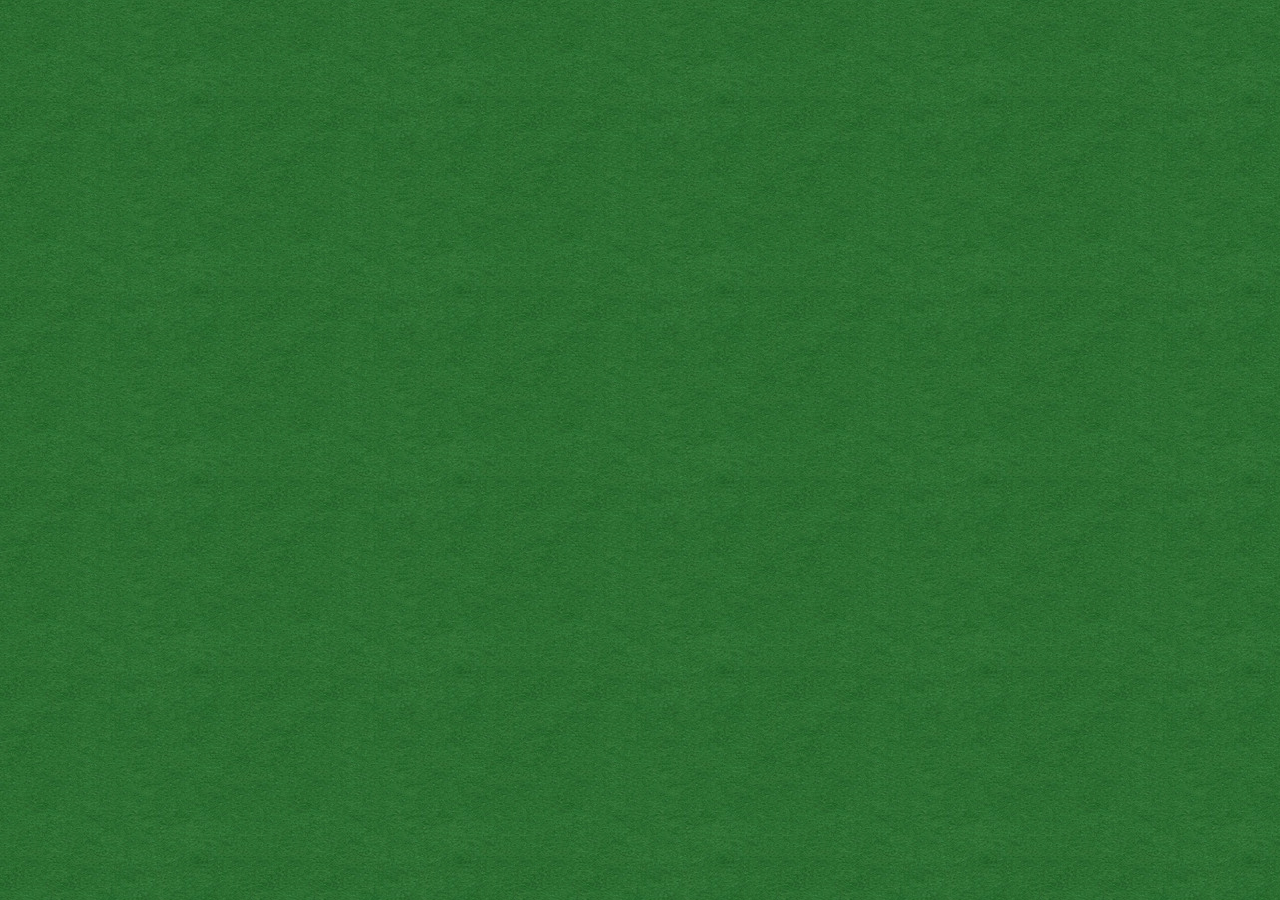
<file: cards/index.html>
<!doctype html>
<html lang="en">
  <head>
    <meta charset="UTF-8" />
    <link rel="icon" type="image/svg+xml" href="/vite.svg" />
    <meta name="viewport" content="width=device-width, initial-scale=1.0" />
    <link rel="preconnect" href="https://fonts.googleapis.com">
    <link rel="preconnect" href="https://fonts.gstatic.com" crossorigin>
    <link href="https://fonts.googleapis.com/css2?family=Marck+Script&display=swap" rel="stylesheet">
    <title>Standup Cards</title>
    <script type="module" crossorigin src="./assets/index-oD1ixNy2.js"></script>
    <link rel="stylesheet" crossorigin href="./assets/index-DwEmzpzN.css">
  </head>
  <body>
    <div id="root"></div>
    <!-- CardMeister: 52 SVG playing cards as &lt;playing-card&gt; (Unlicense) https://github.com/cardmeister/cardmeister.github.io -->
    <script src="./elements.cardmeister.full.js"></script>
  </body>
</html>
</file>
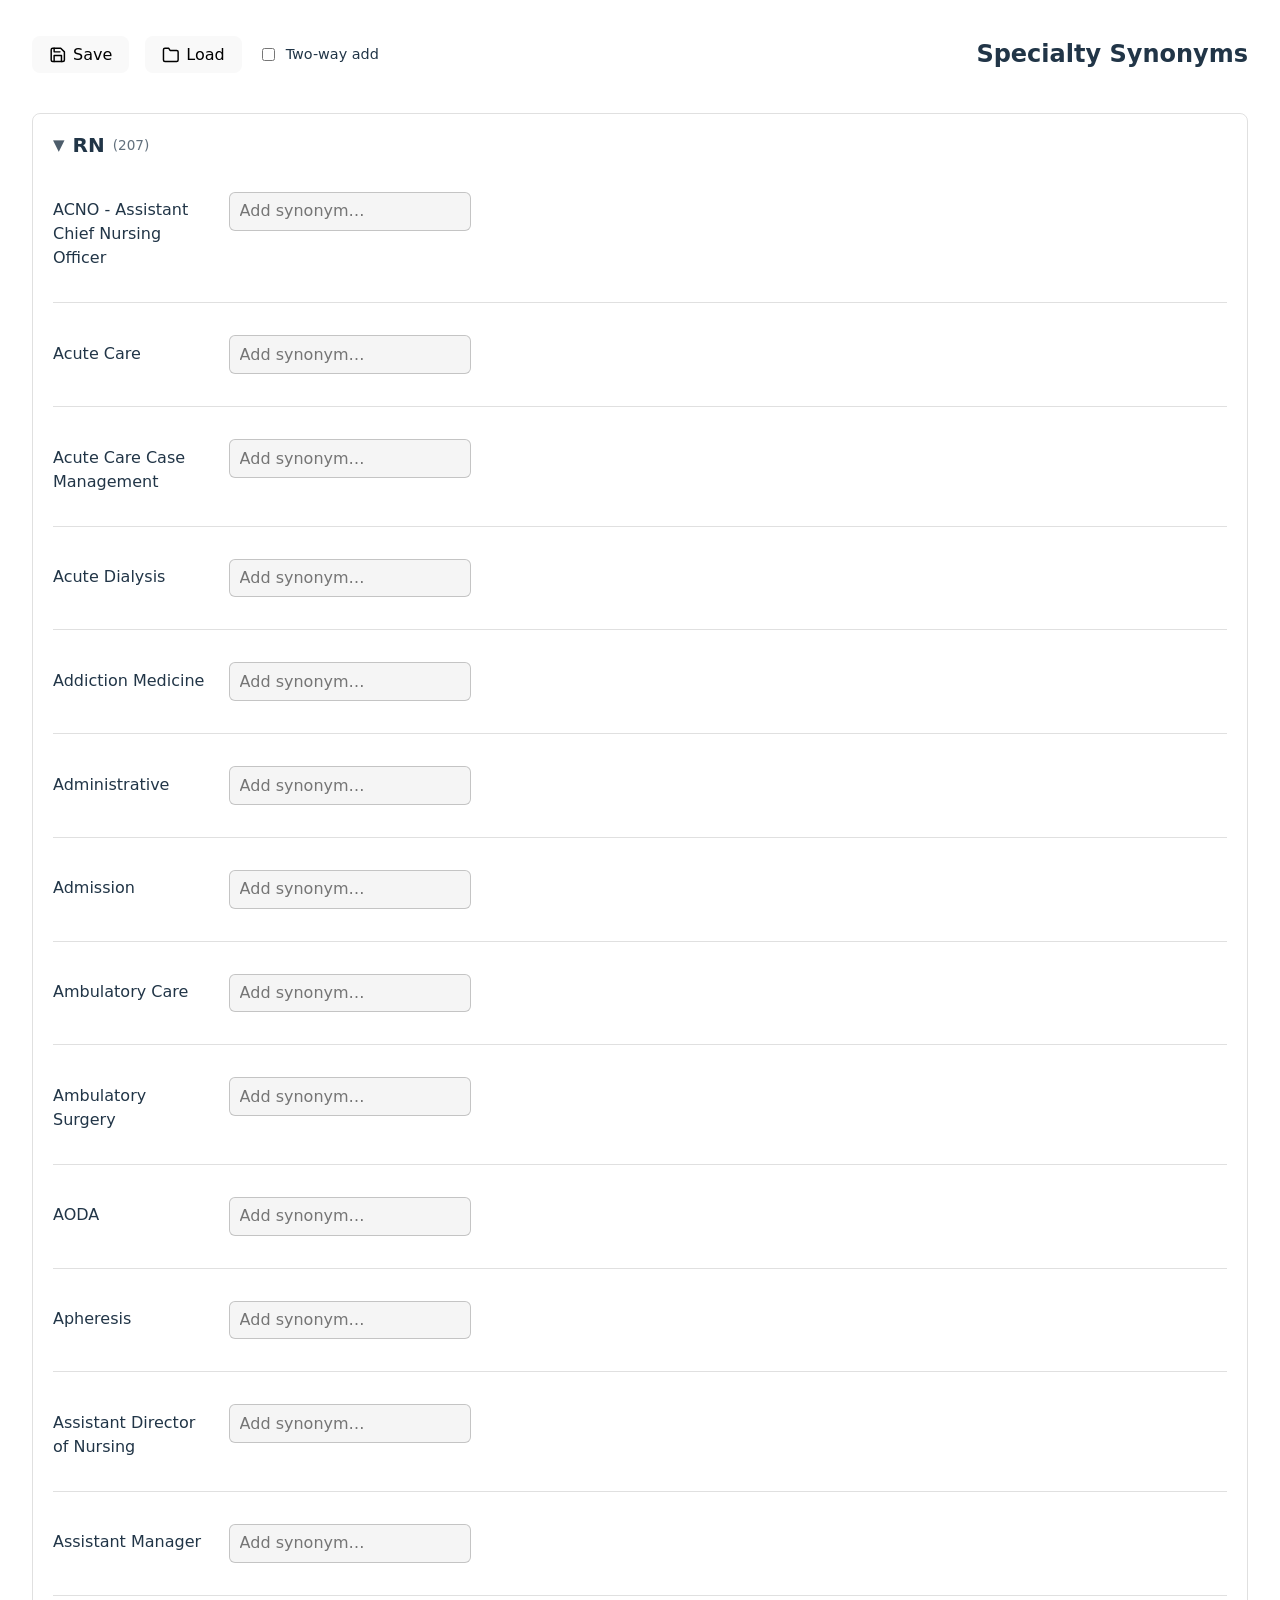
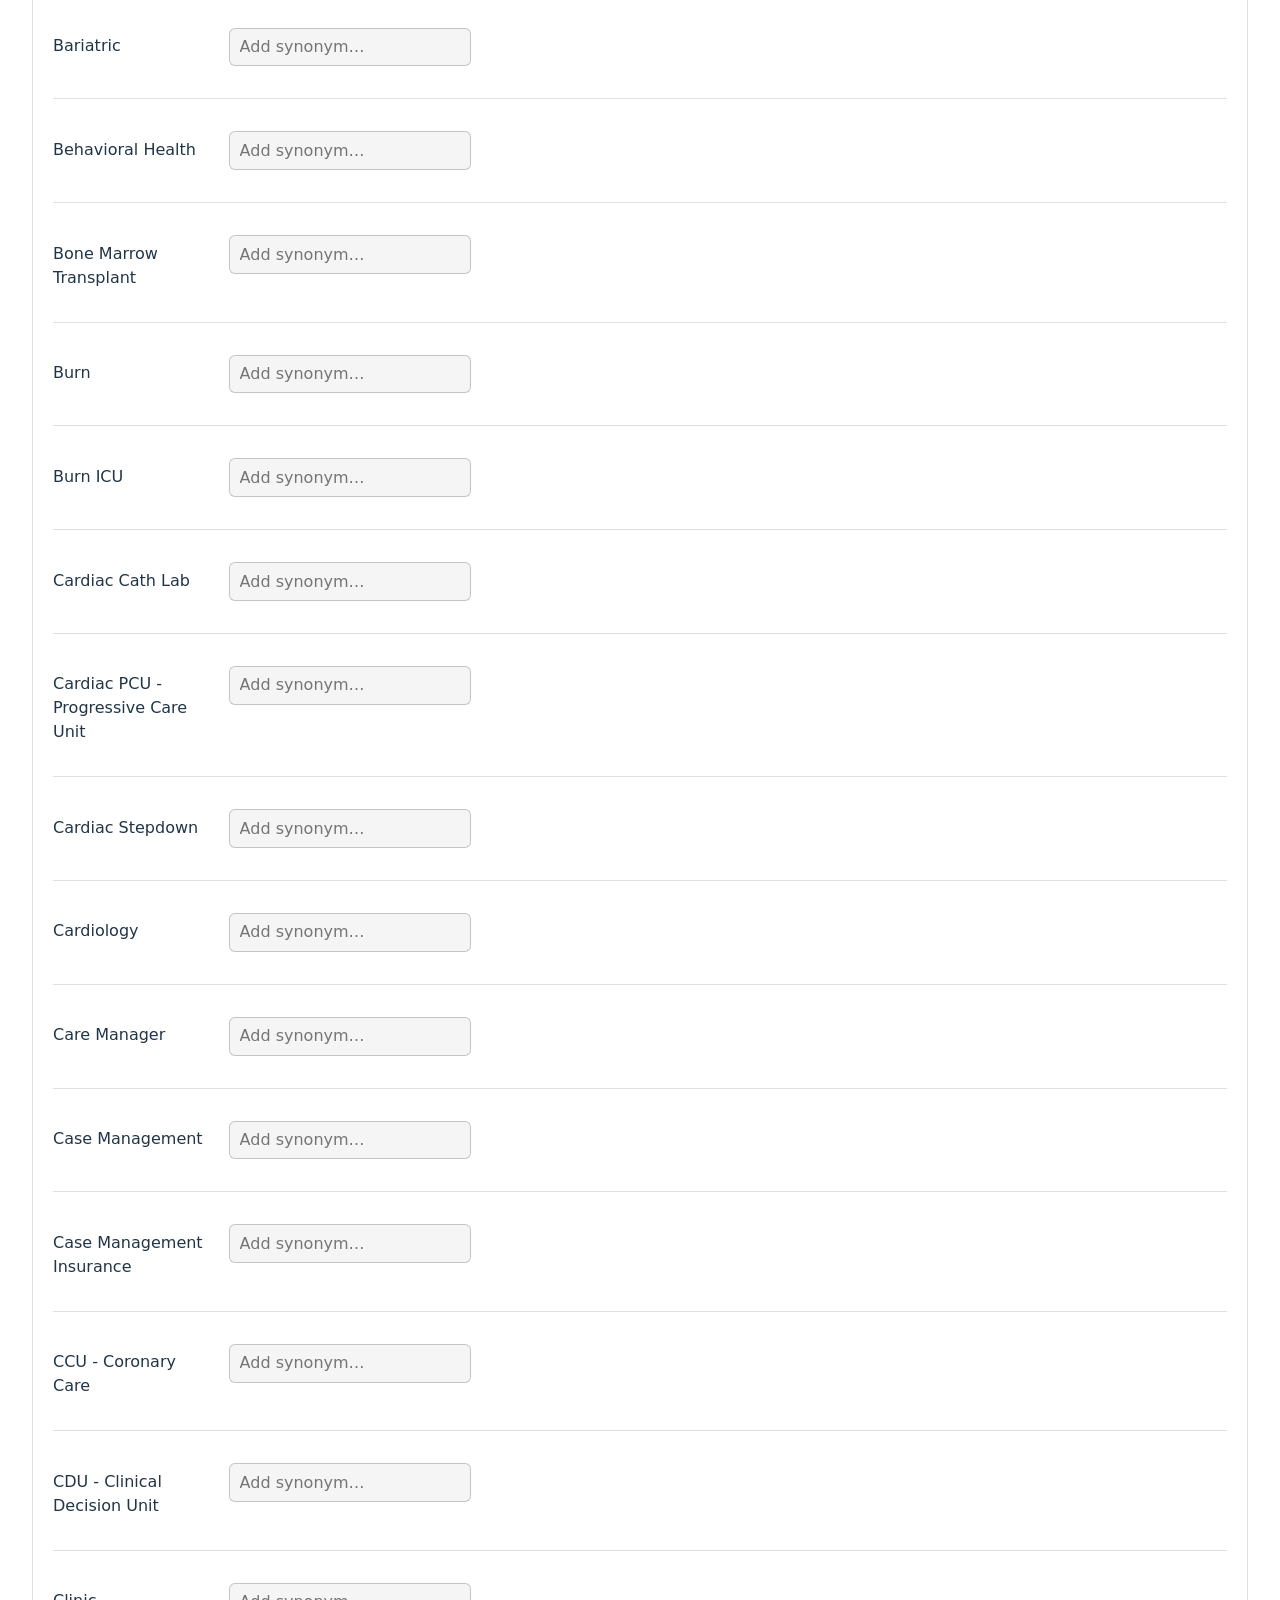
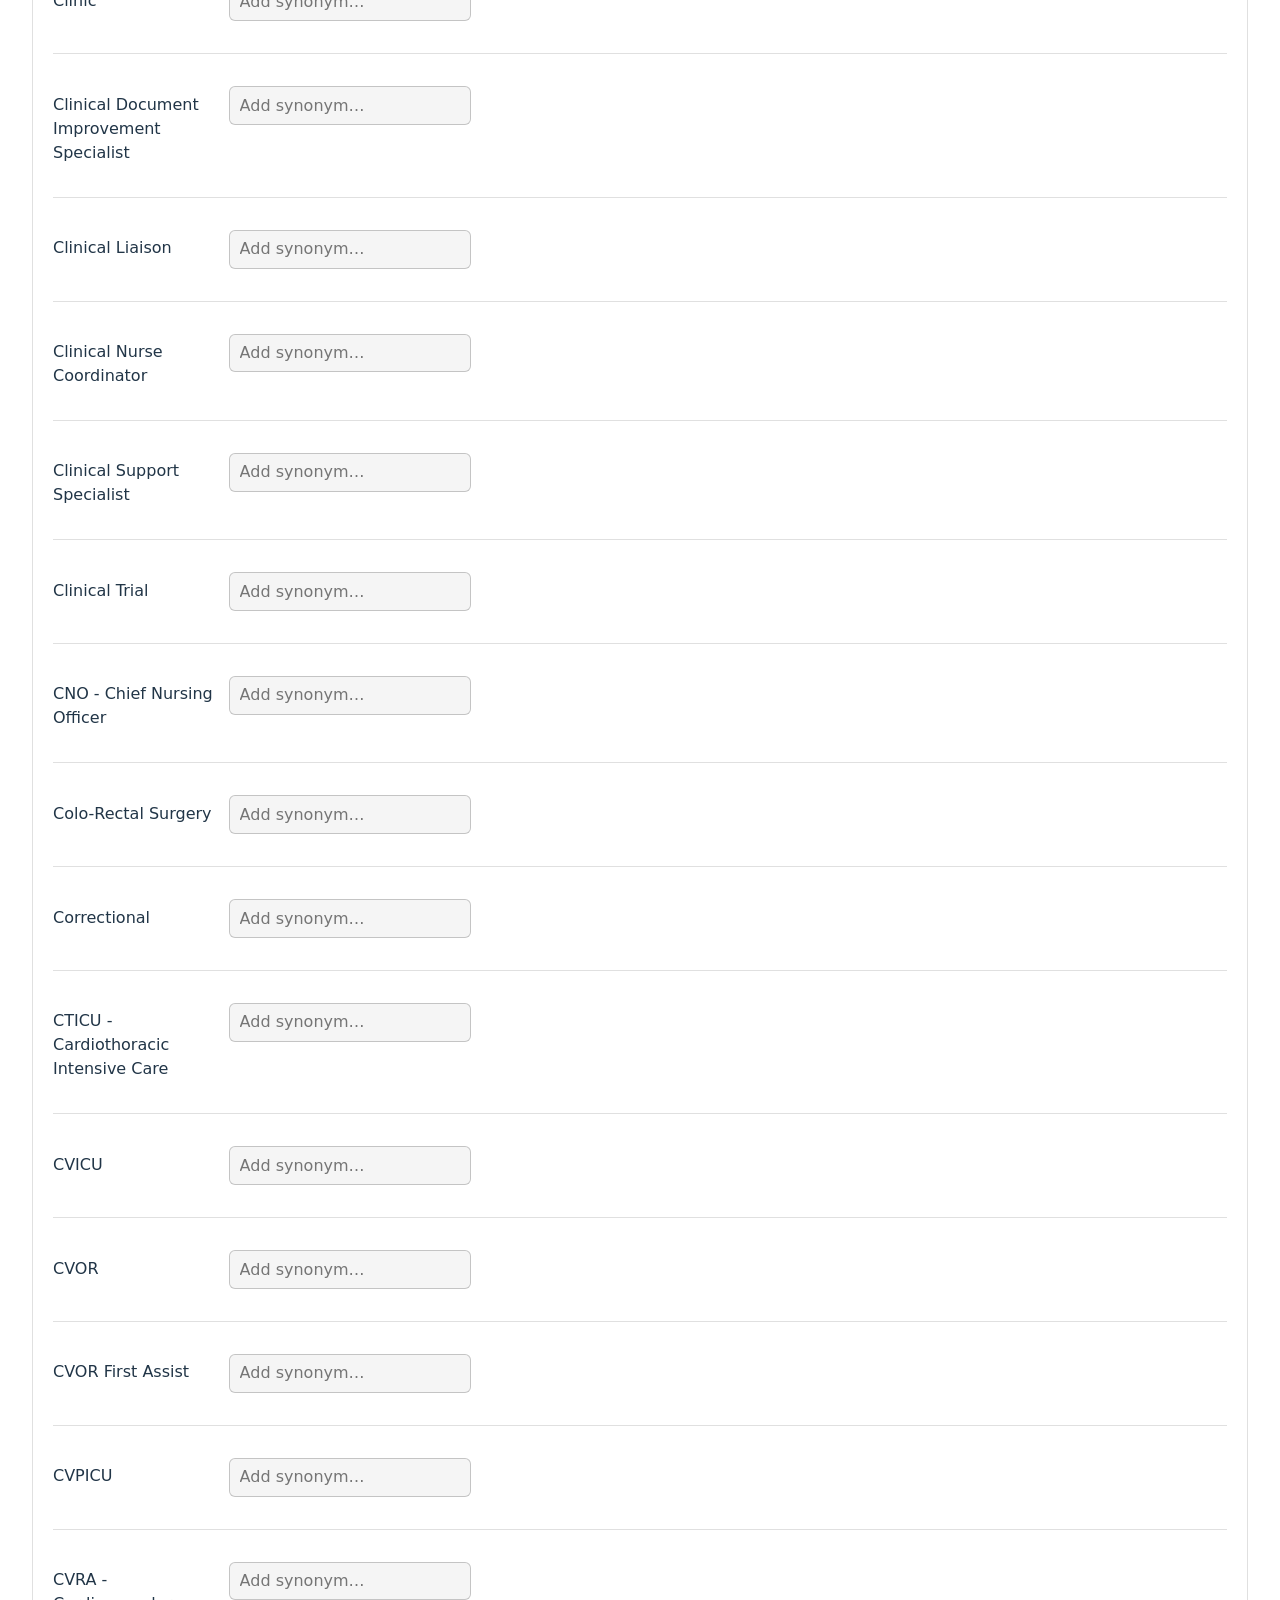
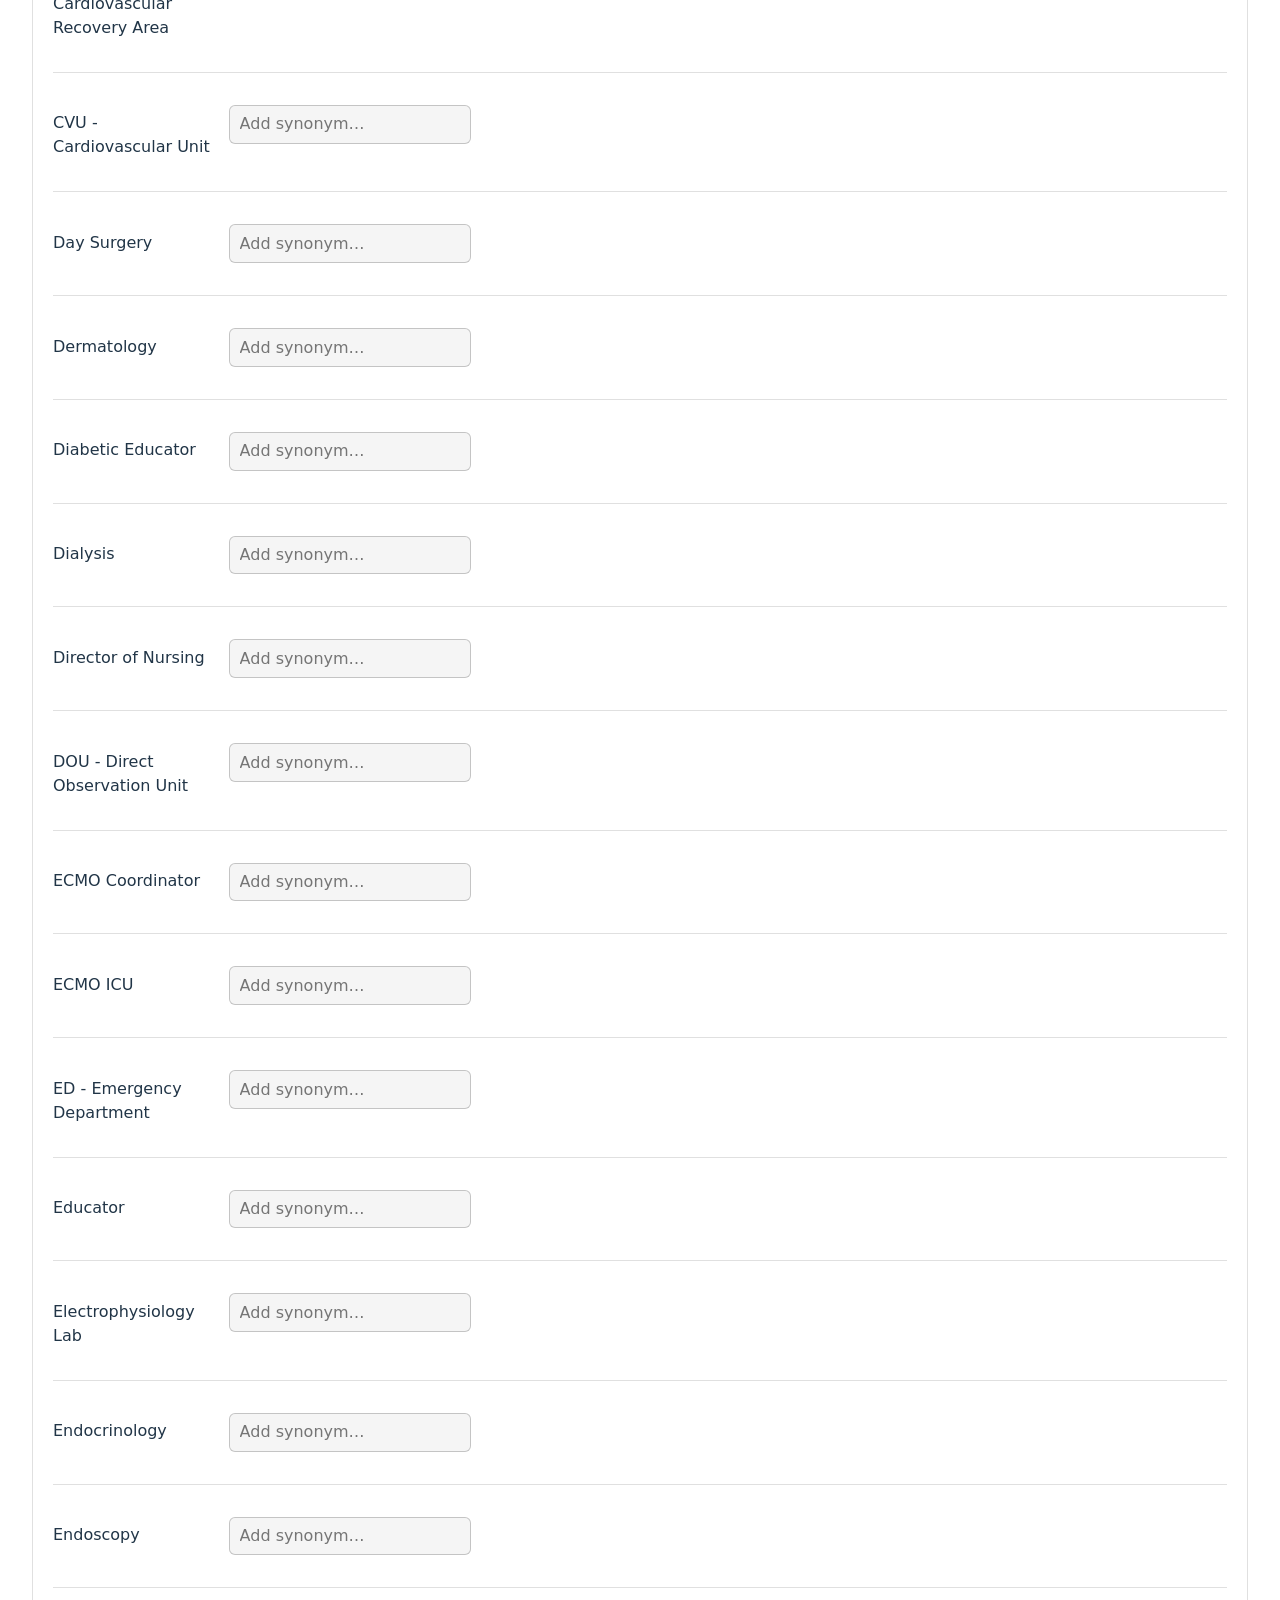
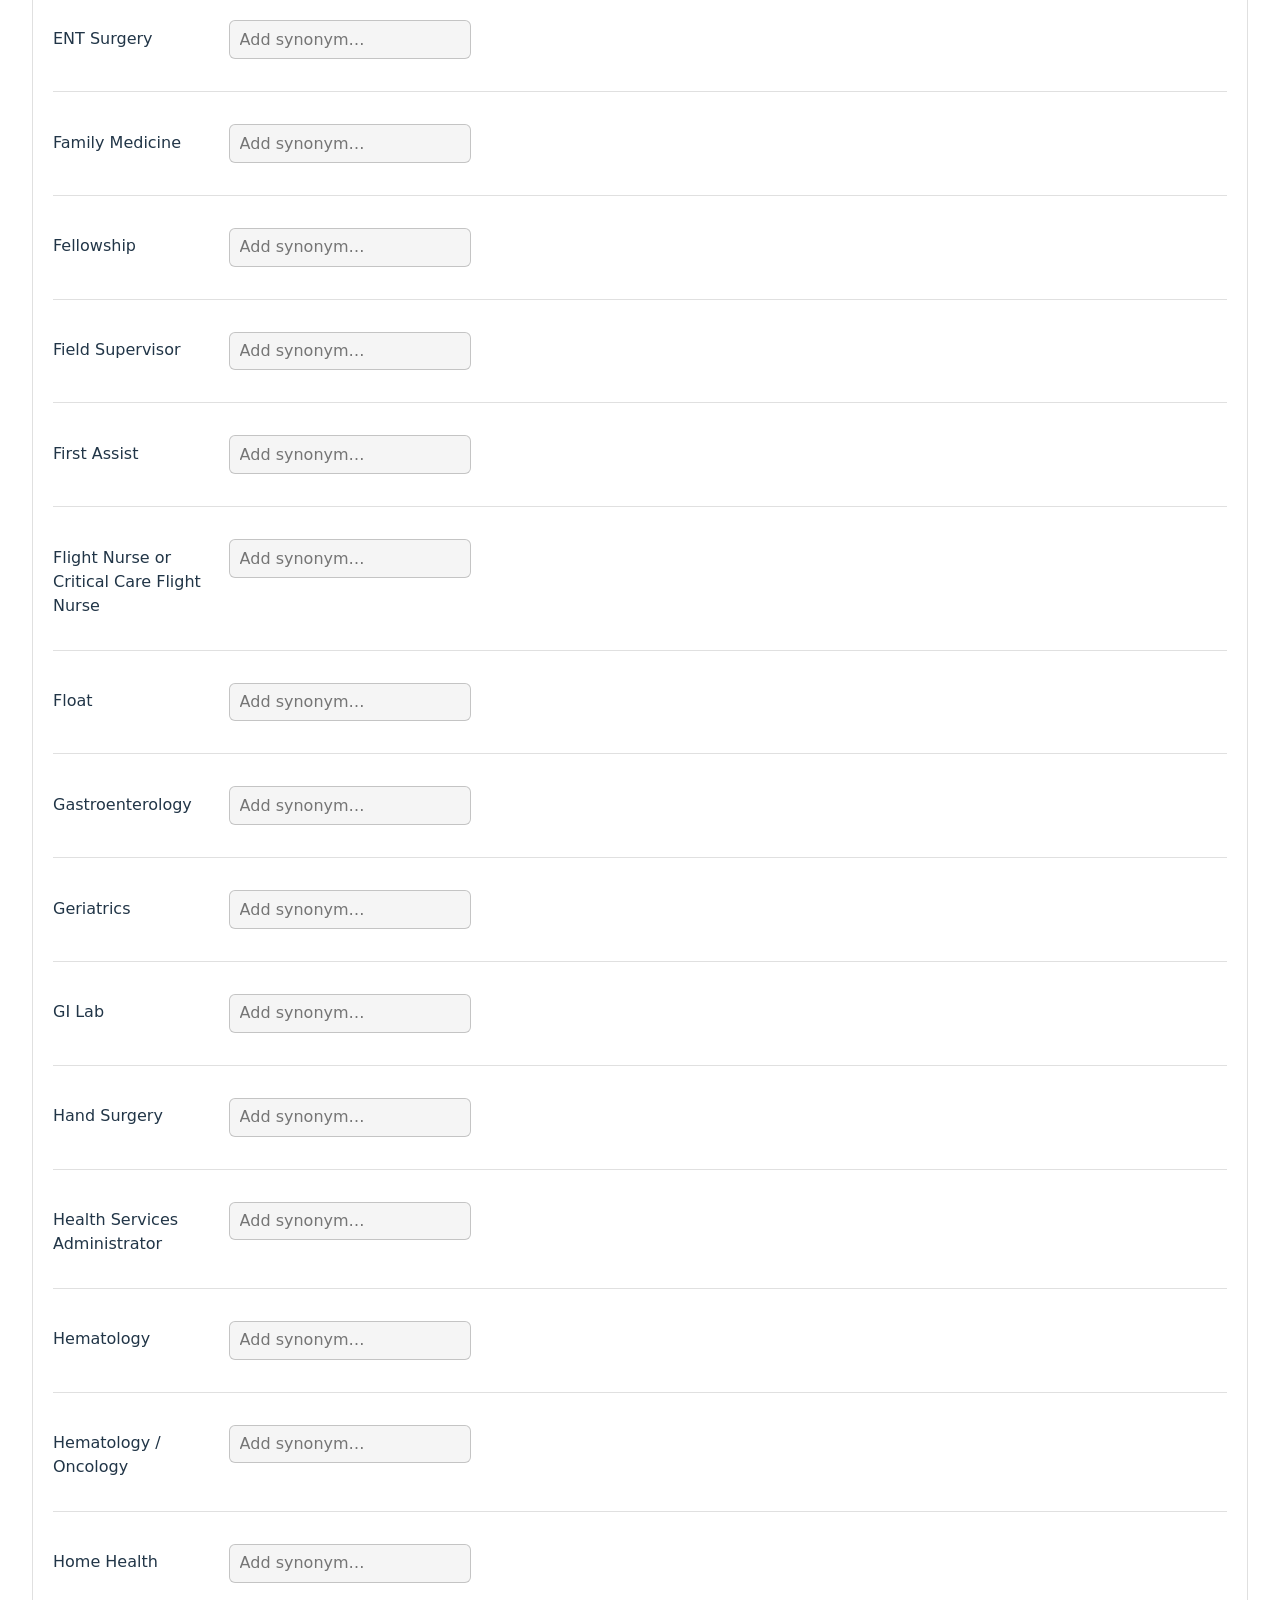
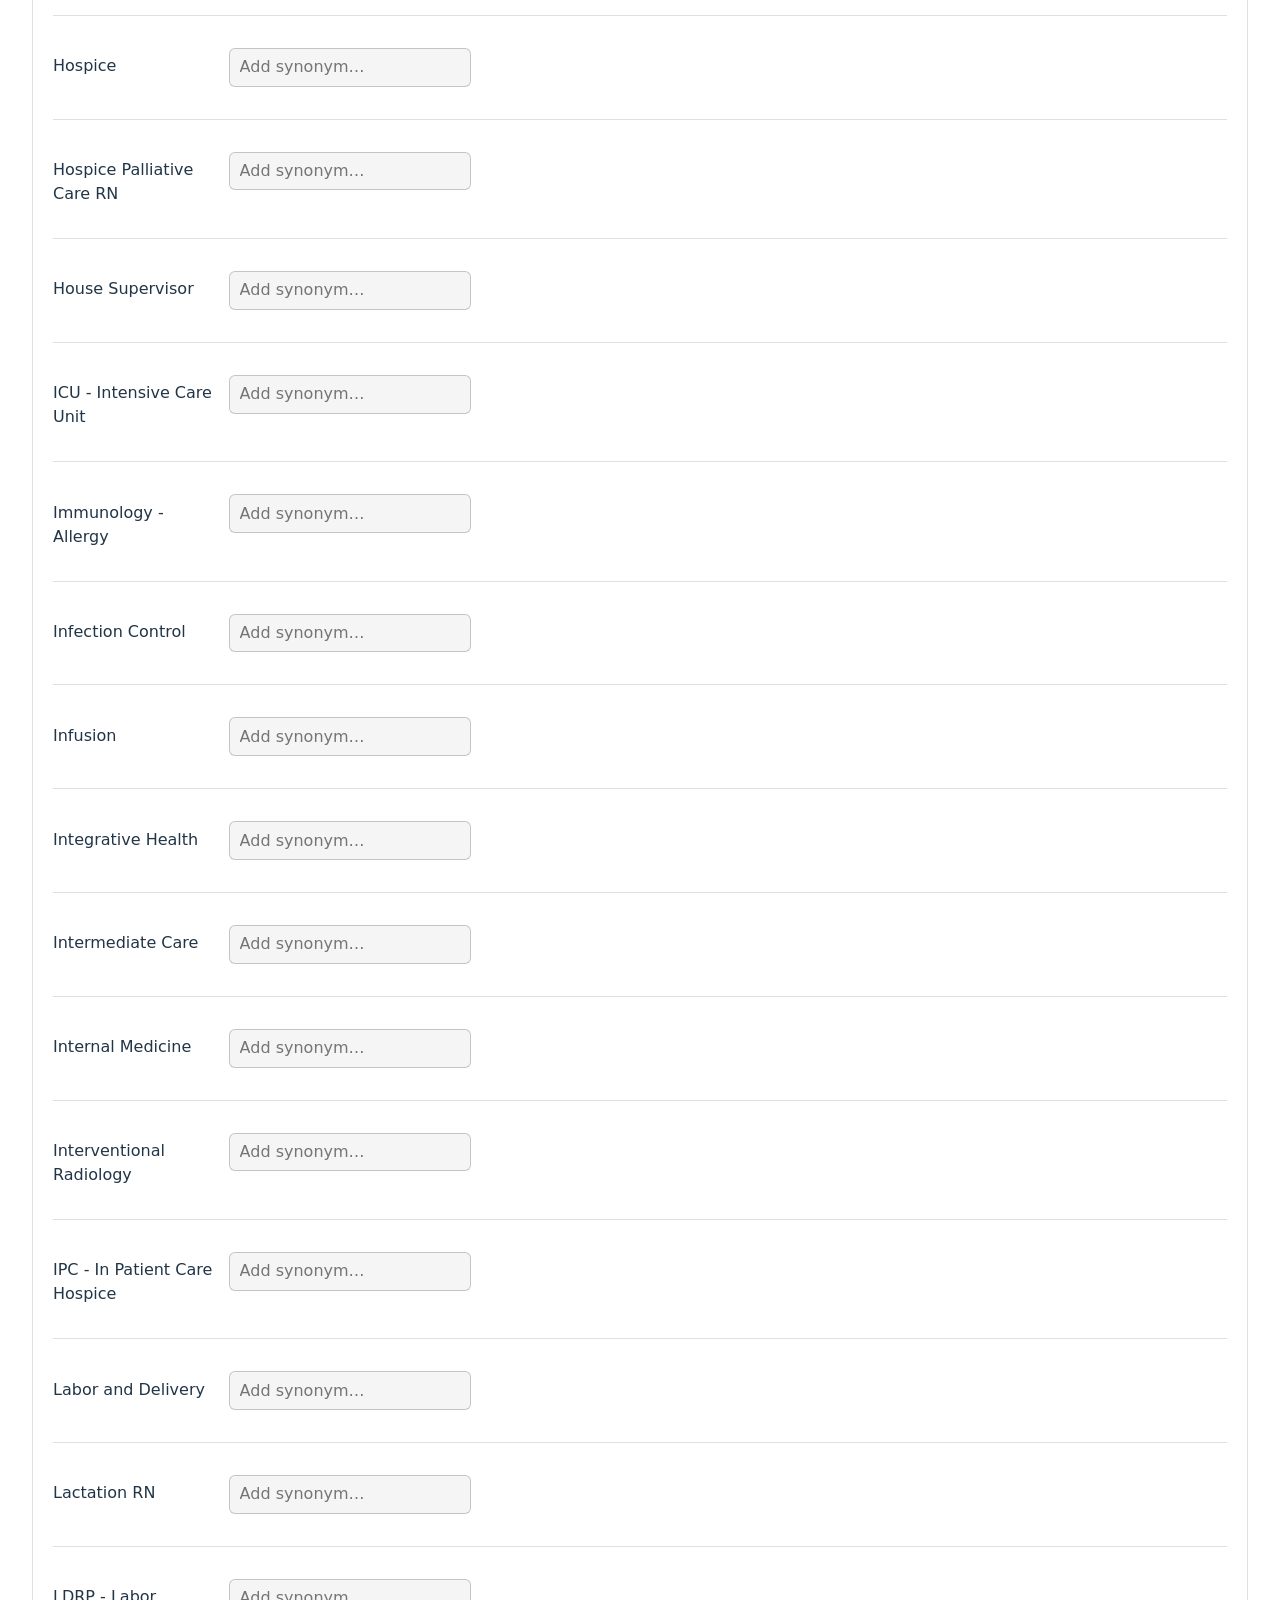
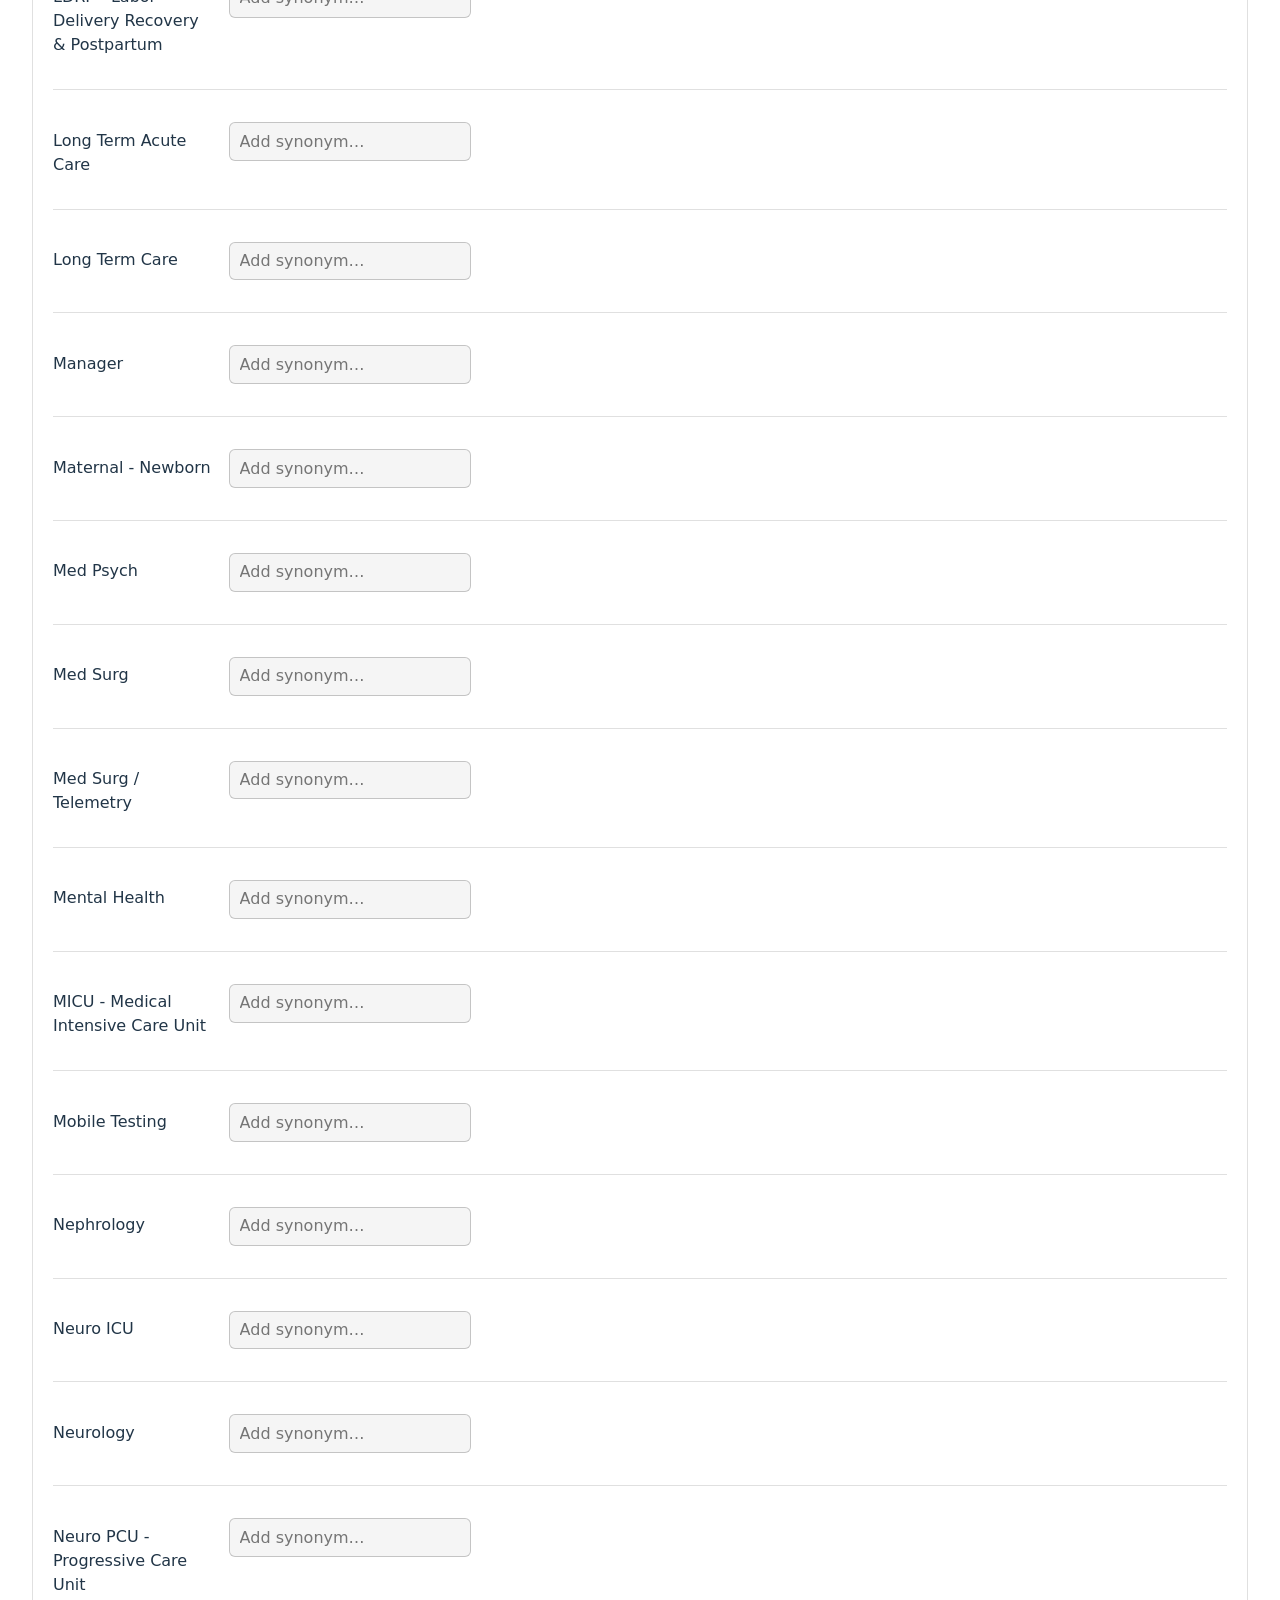
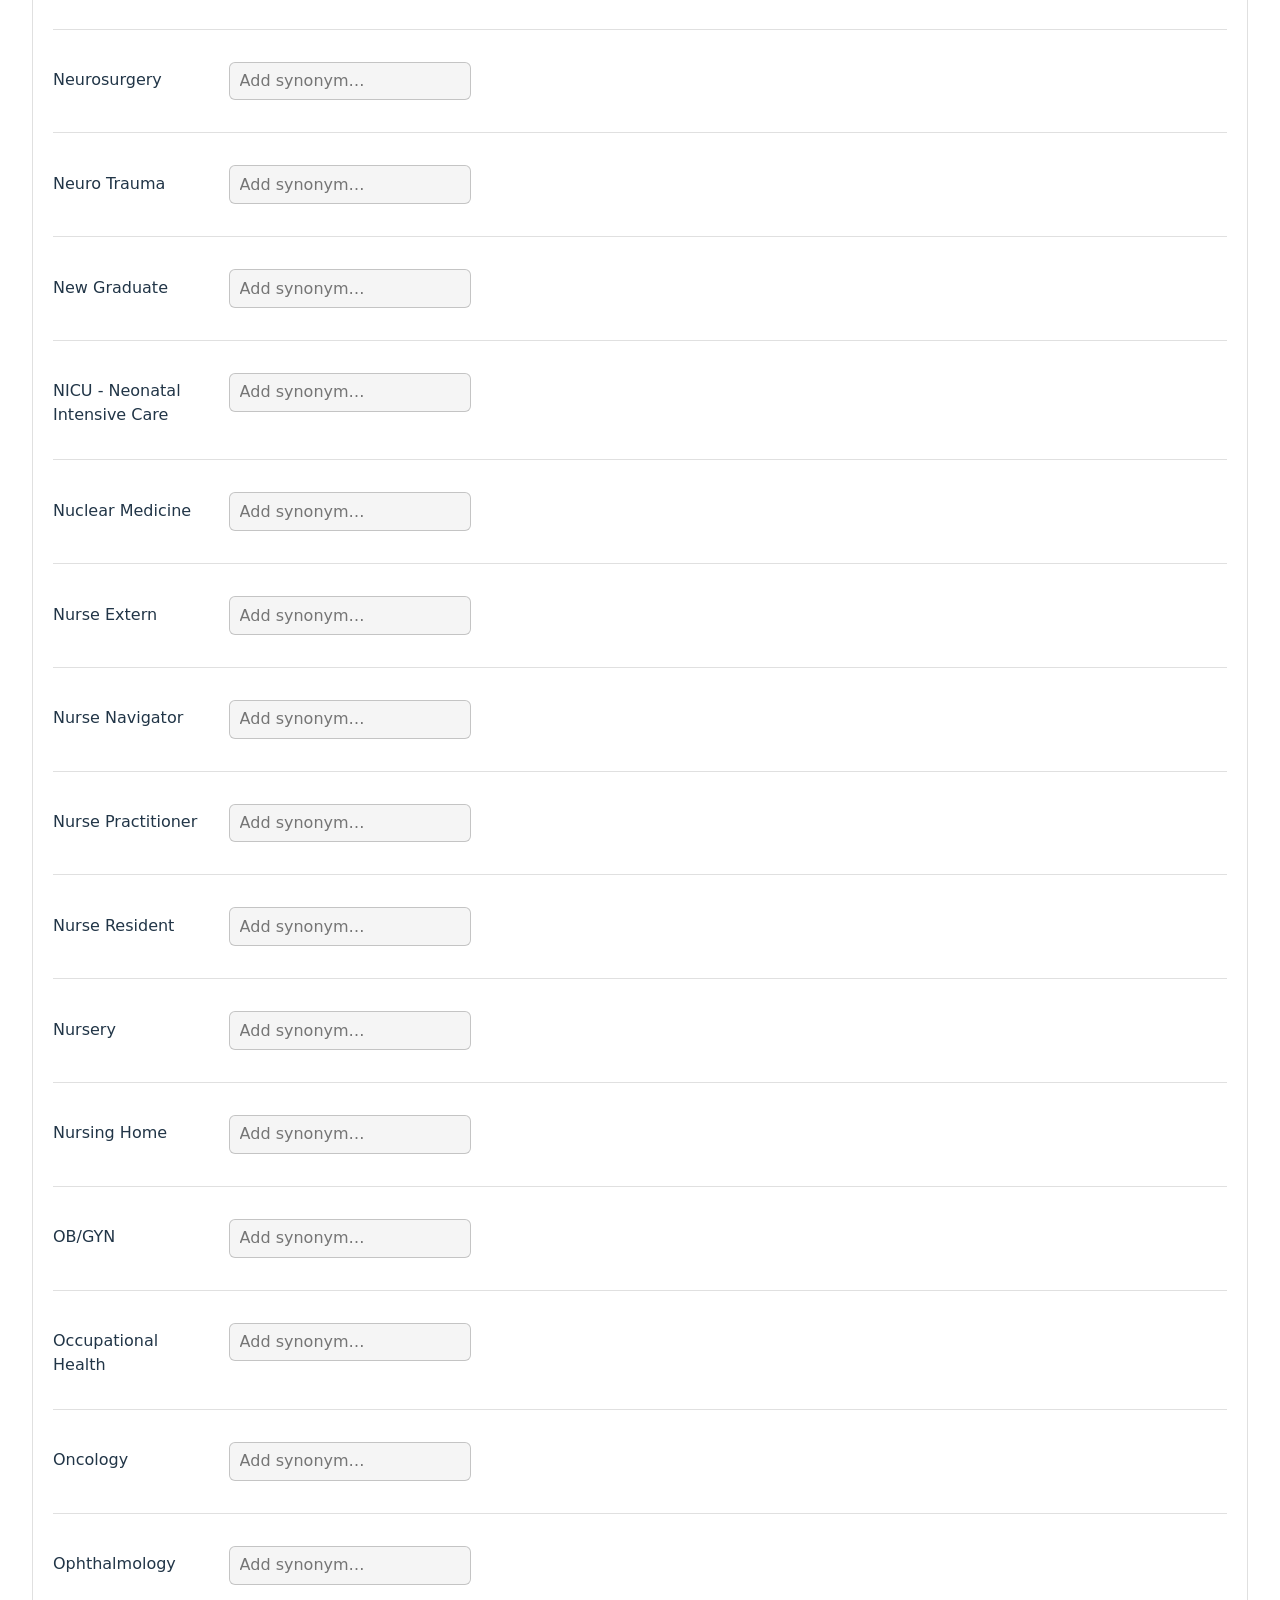
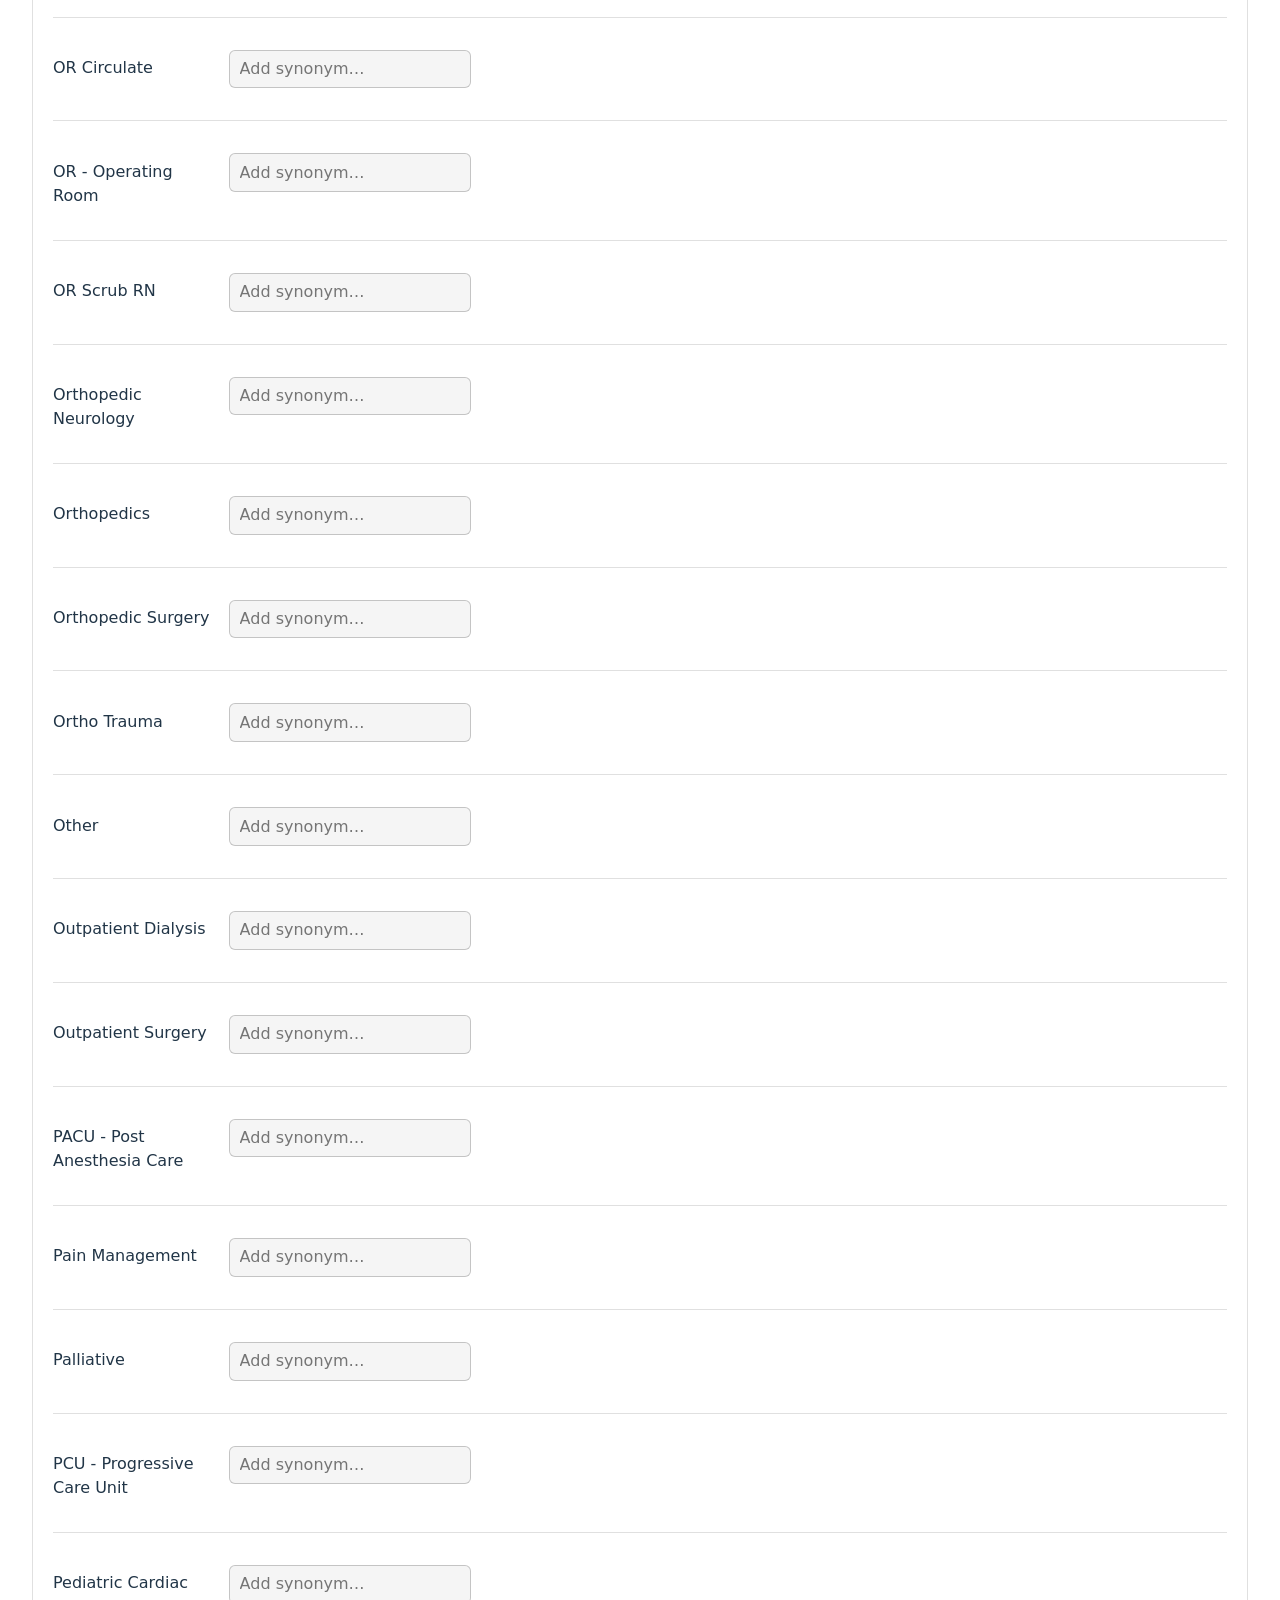
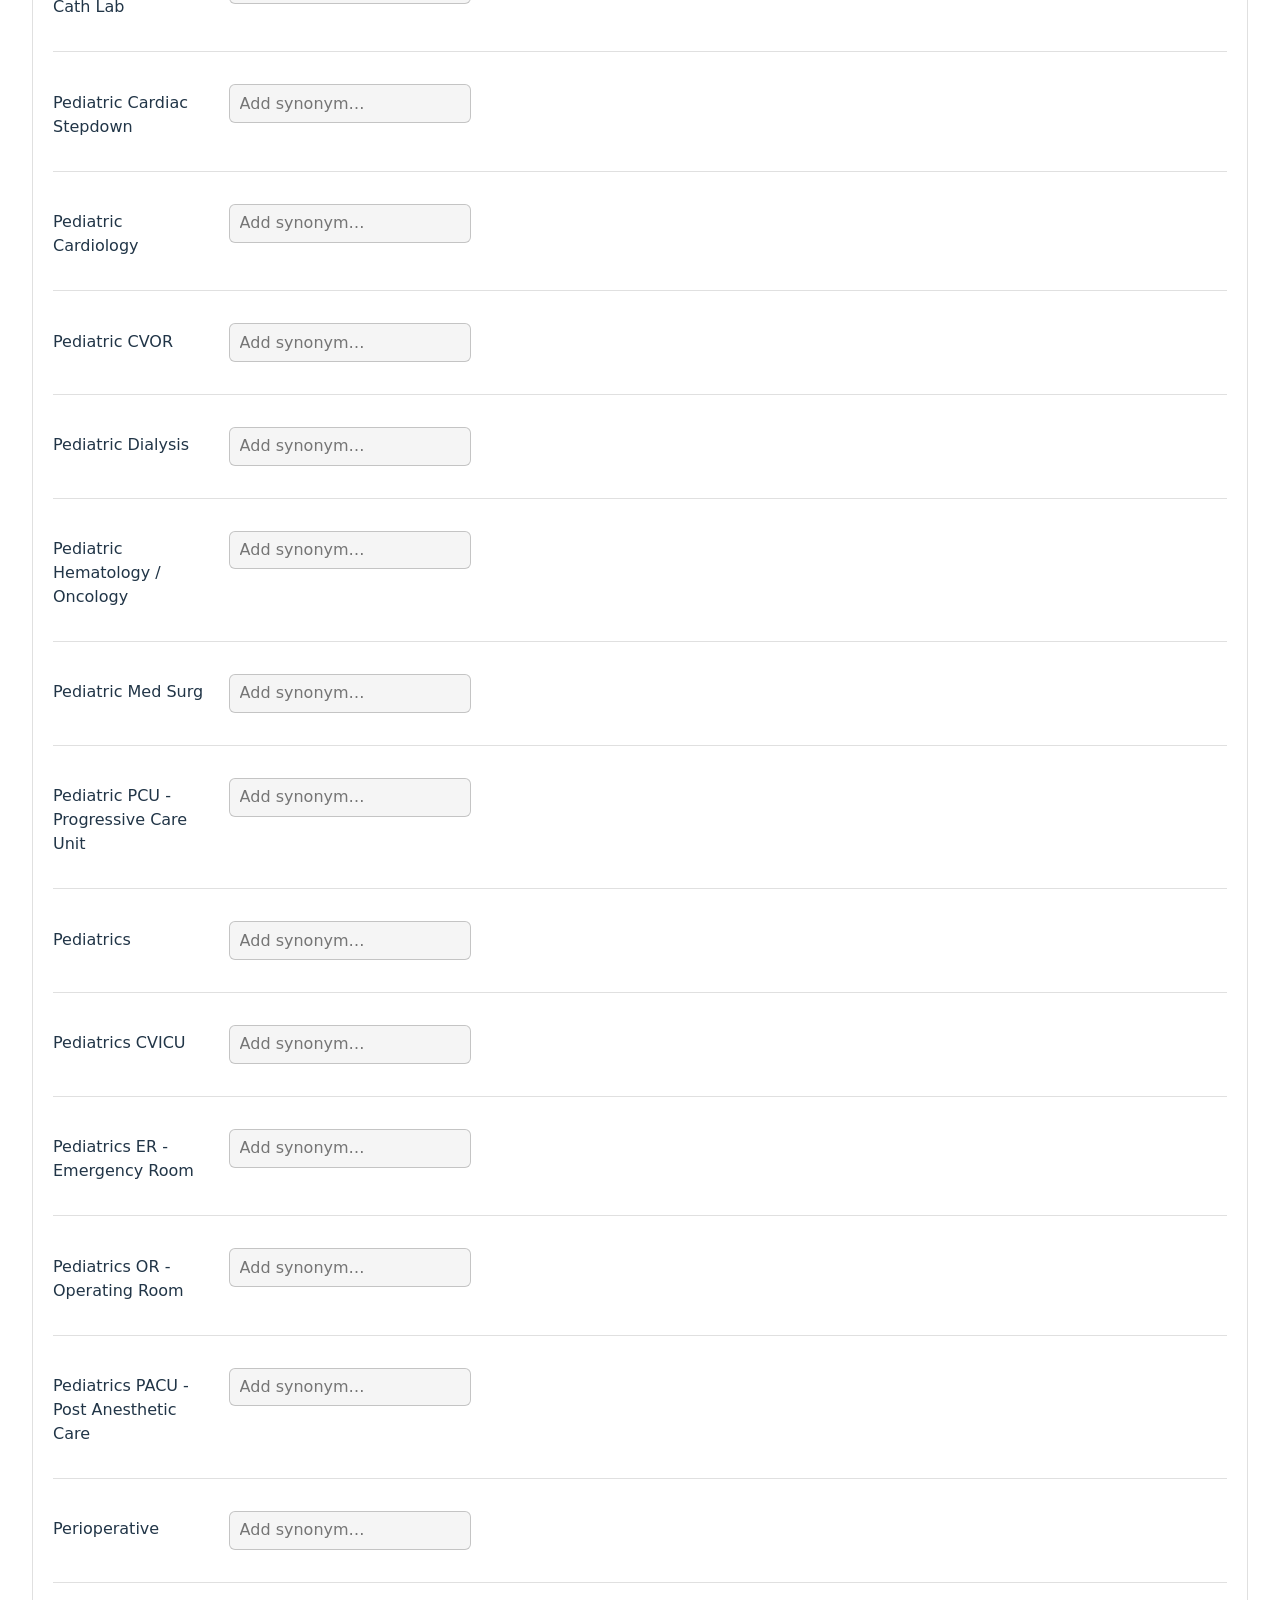
<file: synonyms/index.html>
<!doctype html>
<html lang="en">
  <head>
    <meta charset="UTF-8" />
    <link rel="icon" type="image/svg+xml" href="./vite.svg" />
    <meta name="viewport" content="width=device-width, initial-scale=1.0" />
    <title>Specialty Synonyms</title>
    <script type="module" crossorigin src="./assets/index-JRxyMXLc.js"></script>
    <link rel="stylesheet" crossorigin href="./assets/index-dJjSjtn8.css">
  </head>
  <body>
    <div id="root"></div>
  </body>
</html>
</file>
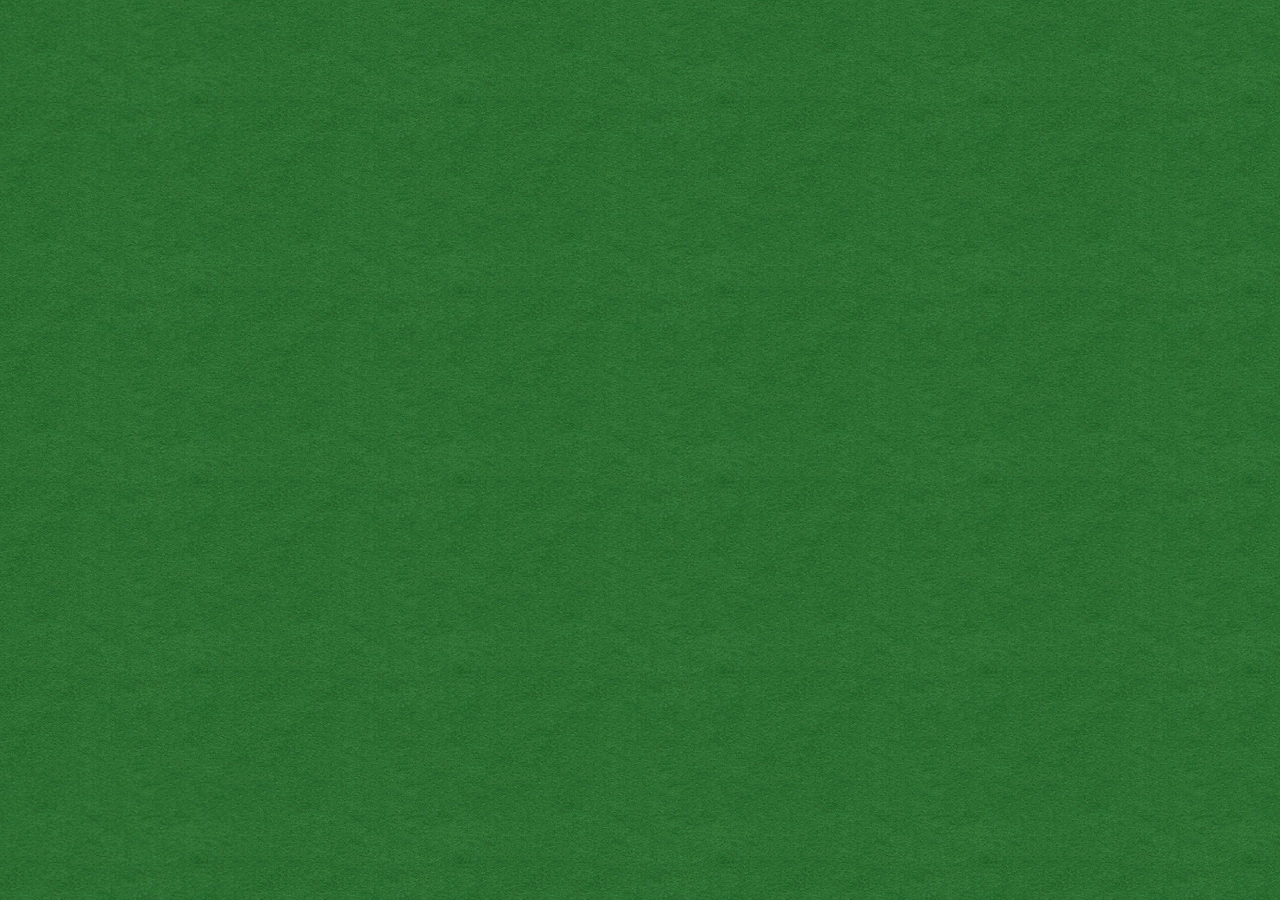
<file: cards/v1/index.html>
<!doctype html>
<html lang="en">
  <head>
    <meta charset="UTF-8" />
    <link rel="icon" type="image/svg+xml" href="/vite.svg" />
    <meta name="viewport" content="width=device-width, initial-scale=1.0" />
    <title>Standup Cards</title>
    <script type="module" crossorigin src="./assets/index-BM1KcU72.js"></script>
    <link rel="stylesheet" crossorigin href="./assets/index-BWMxyPVz.css">
  </head>
  <body>
    <div id="root"></div>
  </body>
</html>
</file>
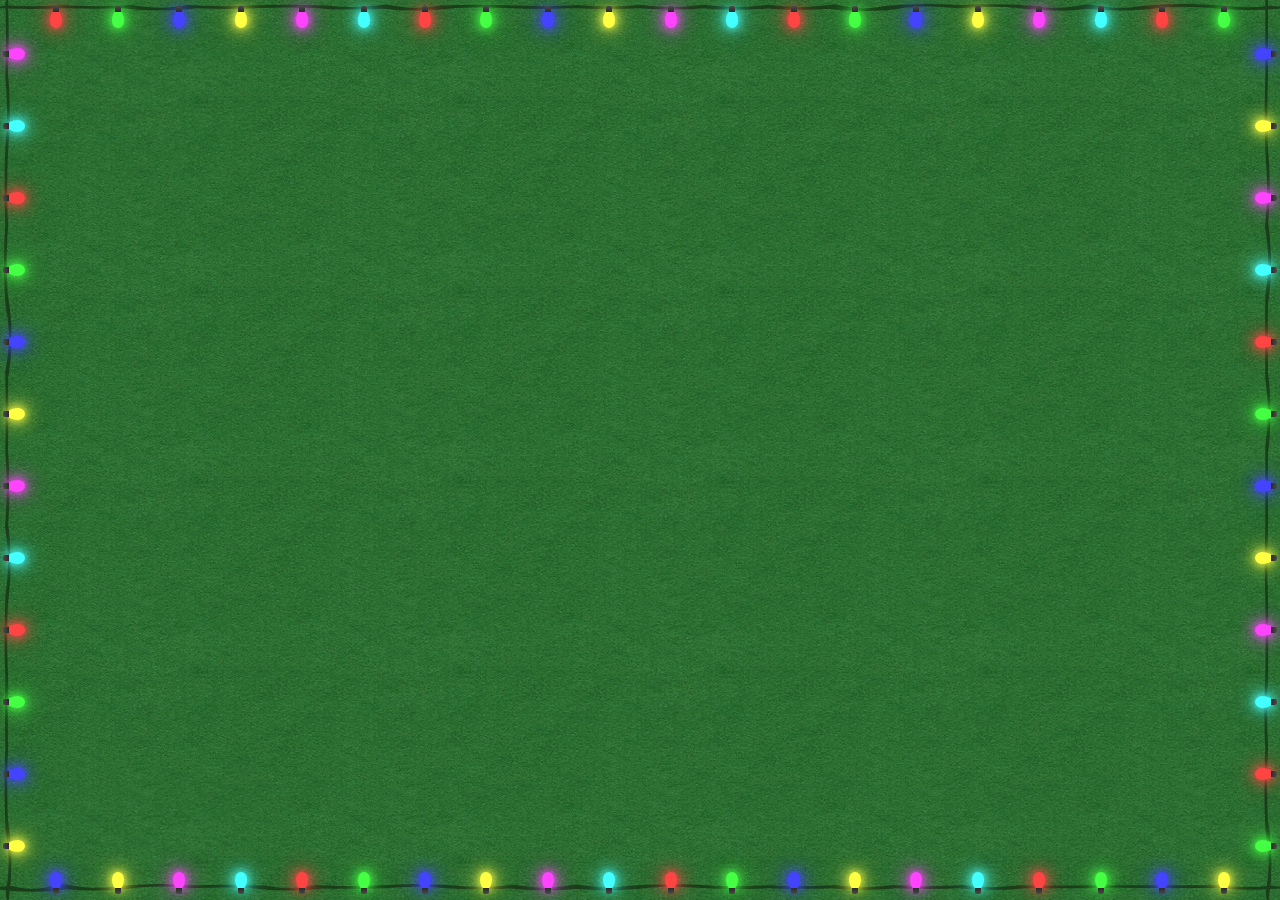
<file: cards/v2/index.html>
<!doctype html>
<html lang="en">
  <head>
    <meta charset="UTF-8" />
    <link rel="icon" type="image/svg+xml" href="/vite.svg" />
    <meta name="viewport" content="width=device-width, initial-scale=1.0" />
    <link rel="preconnect" href="https://fonts.googleapis.com">
    <link rel="preconnect" href="https://fonts.gstatic.com" crossorigin>
    <link href="https://fonts.googleapis.com/css2?family=Marck+Script&display=swap" rel="stylesheet">
    <title>Standup Cards</title>
    <script type="module" crossorigin src="./assets/index-Cwy6aVwt.js"></script>
    <link rel="stylesheet" crossorigin href="./assets/index-X4YJD7Bj.css">
  </head>
  <body>
    <div id="root"></div>
  </body>
</html>
</file>
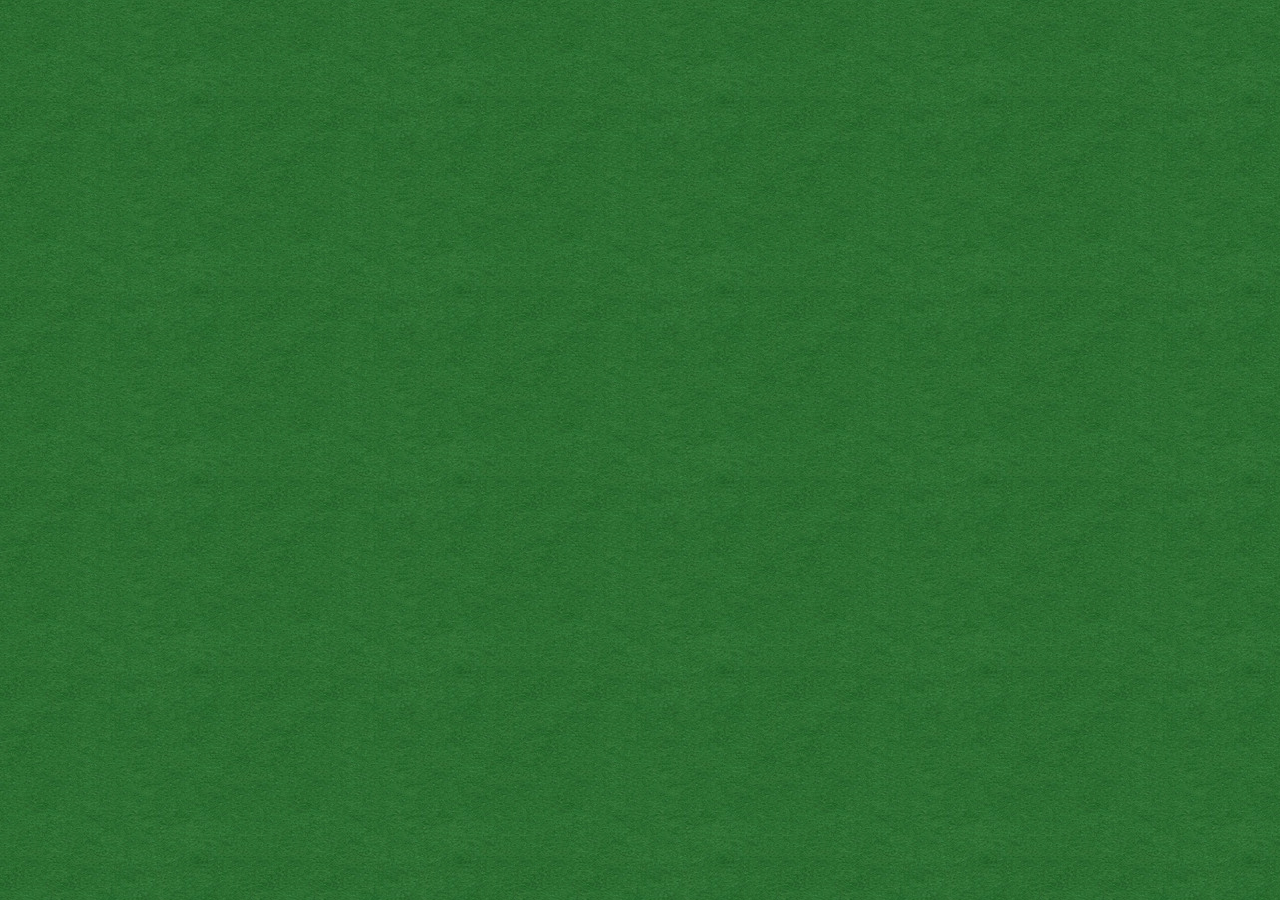
<file: cards/v3/index.html>
<!doctype html>
<html lang="en">
  <head>
    <meta charset="UTF-8" />
    <link rel="icon" type="image/svg+xml" href="/vite.svg" />
    <meta name="viewport" content="width=device-width, initial-scale=1.0" />
    <link rel="preconnect" href="https://fonts.googleapis.com">
    <link rel="preconnect" href="https://fonts.gstatic.com" crossorigin>
    <link href="https://fonts.googleapis.com/css2?family=Marck+Script&display=swap" rel="stylesheet">
    <title>Standup Cards</title>
    <script type="module" crossorigin src="./assets/index-CHmUlYTa.js"></script>
    <link rel="stylesheet" crossorigin href="./assets/index-CKzp6RCY.css">
  </head>
  <body>
    <div id="root"></div>
    <!-- CardMeister: 52 SVG playing cards as &lt;playing-card&gt; (Unlicense) https://github.com/cardmeister/cardmeister.github.io -->
    <script src="./elements.cardmeister.full.js"></script>
  </body>
</html>
</file>
<file: cards/assets/index-DwEmzpzN.css>
@charset "UTF-8";:root{font-family:system-ui,Avenir,Helvetica,Arial,sans-serif;line-height:1.5;font-weight:400;color-scheme:light dark;color:#ffffffde;background-color:#242424;font-synthesis:none;text-rendering:optimizeLegibility;-webkit-font-smoothing:antialiased;-moz-osx-font-smoothing:grayscale}a{font-weight:500;color:#646cff;text-decoration:inherit}a:hover{color:#535bf2}body{margin:0;display:flex;place-items:center;min-width:320px;min-height:100vh}h1{font-size:3.2em;line-height:1.1}button{border-radius:8px;border:1px solid transparent;padding:.6em 1.2em;font-size:1em;font-weight:500;font-family:inherit;background-color:#1a1a1a;cursor:pointer;transition:border-color .25s}button:hover{border-color:#646cff}button:focus,button:focus-visible{outline:4px auto -webkit-focus-ring-color}@media (prefers-color-scheme: light){:root{color:#213547;background-color:#fff}a:hover{color:#747bff}button{background-color:#f9f9f9}}._snowfall_1mo5p_1{position:fixed;top:0;left:0;width:100%;height:100%;pointer-events:none;z-index:9999;overflow:hidden}._snowflake_1mo5p_12{position:absolute;top:-20px;background:radial-gradient(circle at 30% 30%,#fff,#e8f4ff 40%,#d0e8ff);border-radius:50%;box-shadow:0 0 6px #fffc,0 0 12px #c8dcff66;animation:_fall_1mo5p_1 linear infinite}@keyframes _fall_1mo5p_1{0%{transform:translateY(0) rotate(0) translate(0)}25%{transform:translateY(25vh) rotate(90deg) translate(15px)}50%{transform:translateY(50vh) rotate(180deg) translate(-10px)}75%{transform:translateY(75vh) rotate(270deg) translate(20px)}to{transform:translateY(105vh) rotate(360deg) translate(-5px)}}._stringLights_161za_1{position:fixed;inset:0;pointer-events:none;z-index:9998;overflow:hidden}._wire_161za_9{position:absolute}._lightsContainer_161za_13{display:flex;justify-content:space-around;position:absolute}._bulb_161za_19{width:12px;height:18px;background:var(--bulb-color);border-radius:50%/60% 60% 40% 40%;position:relative;flex-shrink:0;box-shadow:0 0 8px var(--bulb-color),0 0 16px var(--bulb-color),0 0 24px var(--bulb-color);animation:_flicker_161za_1 ease-in-out infinite}._bulb_161za_19:before{content:"";position:absolute;top:-4px;left:50%;transform:translate(-50%);width:6px;height:6px;background:linear-gradient(to bottom,#4a4a4a,#2a2a2a);border-radius:2px 2px 0 0}._top_161za_41{position:absolute;top:0;left:0;width:100%;height:40px}._top_161za_41 ._wire_161za_9{top:0;left:0;width:100%;height:20px}._top_161za_41 ._lightsContainer_161za_13{top:0;left:2%;right:2%;flex-direction:row;padding-top:10px}._right_161za_62{position:absolute;top:0;right:0;width:40px;height:100%}._right_161za_62 ._wire_161za_9{top:0;right:0;width:20px;height:100%}._right_161za_62 ._lightsContainer_161za_13{top:2%;bottom:2%;right:0;flex-direction:column;padding-right:10px;align-items:flex-end}._right_161za_62 ._bulb_161za_19{transform:rotate(90deg)}._bottom_161za_87{position:absolute;bottom:0;left:0;width:100%;height:40px}._bottom_161za_87 ._wire_161za_9{bottom:0;left:0;width:100%;height:20px}._bottom_161za_87 ._lightsContainer_161za_13{bottom:0;left:2%;right:2%;flex-direction:row;padding-bottom:10px;align-items:flex-end}._bottom_161za_87 ._bulb_161za_19{transform:rotate(180deg)}._left_161za_112{position:absolute;top:0;left:0;width:40px;height:100%}._left_161za_112 ._wire_161za_9{top:0;left:0;width:20px;height:100%}._left_161za_112 ._lightsContainer_161za_13{top:2%;bottom:2%;left:0;flex-direction:column;padding-left:10px}._left_161za_112 ._bulb_161za_19{transform:rotate(-90deg)}@keyframes _flicker_161za_1{0%,to{opacity:1;filter:brightness(1)}50%{opacity:.7;filter:brightness(.6)}}._fireworks_eva9x_1{position:fixed;pointer-events:none;z-index:10000;transform:translate(-50%,-50%)}._particle_eva9x_8{position:absolute;border-radius:50%;background:var(--color);box-shadow:0 0 6px var(--color),0 0 12px var(--color);animation:_explode_eva9x_1 1s ease-out forwards}@keyframes _explode_eva9x_1{0%{transform:translate(0) scale(1);opacity:1}to{transform:translate(calc(cos(var(--angle)) * var(--speed) * 1px),calc(sin(var(--angle)) * var(--speed) * 1px)) scale(0);opacity:0}}._loopingFireworks_1r0yw_1{position:absolute;inset:0;overflow:hidden;pointer-events:none;z-index:0}._burst_1r0yw_9{position:absolute;transform:translate(-50%,-50%)}._particle_1r0yw_14{position:absolute;border-radius:50%;background:var(--color);box-shadow:0 0 4px var(--color);animation:_miniExplode_1r0yw_1 1.2s ease-out forwards}@keyframes _miniExplode_1r0yw_1{0%{transform:translate(0) scale(1);opacity:1}to{transform:translate(calc(cos(var(--angle)) * var(--speed) * 1px),calc(sin(var(--angle)) * var(--speed) * 1px)) scale(0);opacity:0}}._background_kxy54_1{position:fixed;inset:0;z-index:0;pointer-events:none;background:url(./background-C3fSbtkv.jpg);filter:hue-rotate(155deg) saturate(1.3) brightness(.6)}._background_kxy54_1:after{content:"";position:absolute;inset:0;background:radial-gradient(ellipse at center,transparent 35%,rgba(0,0,0,.75) 100%)}._cobwebs_nzaq5_1{position:fixed;inset:0;pointer-events:none;z-index:9998;overflow:hidden}._web_nzaq5_9{position:absolute;overflow:visible;filter:drop-shadow(0 0 2px rgba(255,255,255,.3))}._web_nzaq5_9 path{fill:none;stroke-linecap:round}._web_nzaq5_9 ._spokes_nzaq5_18{stroke:#ffffff8c;stroke-width:1.3}._web_nzaq5_9 ._rings_nzaq5_22{stroke:#fff6;stroke-width:.9}._web_nzaq5_9 ._broken_nzaq5_26{stroke:#ffffff4d;stroke-width:.8}._topLeft_nzaq5_31{top:0;left:0}._topRight_nzaq5_36{top:0;right:0;transform:scaleX(-1)}._bottomLeft_nzaq5_42{bottom:0;left:0;transform:scaleY(-1)}._bottomRight_nzaq5_48{bottom:0;right:0;transform:scale(-1)}._spider_nzaq5_54{position:absolute;top:0;left:70%;display:flex;flex-direction:column;align-items:center;transform-origin:top center;animation:_sway_nzaq5_1 4s ease-in-out infinite}._spider_nzaq5_54 span{font-size:2rem;line-height:1}._thread_nzaq5_69{width:1px;background:#ffffff80;animation:_descend_nzaq5_1 14s ease-in-out infinite}@keyframes _descend_nzaq5_1{0%,to{height:40px}50%{height:260px}}@keyframes _sway_nzaq5_1{0%,to{transform:rotate(-3deg)}50%{transform:rotate(3deg)}}._fog_1p66u_1{position:fixed;left:0;right:0;bottom:0;height:50vh;z-index:9000;pointer-events:none;overflow:hidden}._back_1p66u_12,._front_1p66u_13{position:absolute;top:0;bottom:0;left:0;width:calc(100% + var(--tile-width));background-repeat:repeat-x;background-size:var(--tile-width) 100%;animation:_drift_1p66u_1 linear infinite,_breathe_1p66u_1 ease-in-out infinite alternate}._back_1p66u_12{--density: .25;-webkit-mask-image:linear-gradient(to top,black 30%,transparent);mask-image:linear-gradient(to top,black 30%,transparent);animation-duration:150s,11s}._front_1p66u_13{--density: .25;-webkit-mask-image:linear-gradient(to top,black 20%,transparent 70%);mask-image:linear-gradient(to top,black 20%,transparent 70%);animation-duration:90s,8s;animation-direction:reverse,alternate}@keyframes _drift_1p66u_1{0%{transform:translate(0)}to{transform:translate(calc(var(--tile-width) * -1))}}@keyframes _breathe_1p66u_1{0%{opacity:calc(var(--density) * .65)}to{opacity:var(--density)}}._spooky_13xhb_1{position:fixed;pointer-events:none;z-index:10000}._smoke_13xhb_7{position:absolute;left:0;top:0;border-radius:50%;background:radial-gradient(circle,var(--color) 0%,transparent 70%);filter:blur(10px);opacity:0;transform:translate(-50%,-50%) scale(.3);animation:_ectoplasm_13xhb_1 2s ease-out forwards}@keyframes _ectoplasm_13xhb_1{25%{opacity:.85}to{opacity:0;transform:translate(calc(-50% + var(--dx) * 1px),calc(-50% + (var(--dy) - 70) * 1px)) scale(2)}}._spirit_13xhb_28{position:absolute;left:0;top:0;font-size:4rem;line-height:1;opacity:0;filter:drop-shadow(0 0 12px rgba(190,255,190,.7));transform:translate(-50%,-50%) scale(.4);animation:_haunt_13xhb_1 2s ease-out forwards}@keyframes _haunt_13xhb_1{20%{opacity:.85;transform:translate(calc(-50% - 12px),calc(-50% - 50px)) scale(1) rotate(-8deg)}45%{transform:translate(calc(-50% + 14px),calc(-50% - 110px)) scale(1.15) rotate(6deg)}70%{opacity:.6;transform:translate(calc(-50% - 10px),calc(-50% - 170px)) scale(1.25) rotate(-5deg)}to{opacity:0;transform:translate(calc(-50% + 6px),calc(-50% - 230px)) scale(1.4) rotate(3deg)}}._wisp_13xhb_57{position:absolute;left:0;top:0;border-radius:50%;background:#d6ffcf;box-shadow:0 0 8px #7dff6a,0 0 18px #3fbf35;opacity:0;transform:translate(-50%,-50%);animation:_wisp_13xhb_57 1.6s ease-in-out forwards}@keyframes _wisp_13xhb_57{25%{opacity:.9;transform:translate(calc(-50% + (var(--dx) * .4 + var(--wobble)) * 1px),calc(-50% - var(--rise) * .3px))}60%{opacity:.7;transform:translate(calc(-50% + (var(--dx) * .7 - var(--wobble)) * 1px),calc(-50% - var(--rise) * .65px))}to{opacity:0;transform:translate(calc(-50% + var(--dx) * 1px),calc(-50% - var(--rise) * 1px))}}._bat_13xhb_83{position:absolute;left:0;top:0;font-size:1.8rem;line-height:1;opacity:0;transform:translate(-50%,-50%) scale(.4);animation:_fly_13xhb_1 1.3s ease-in forwards}._wings_13xhb_94{display:inline-block;animation:_flap_13xhb_1 .15s ease-in-out infinite alternate}@keyframes _fly_13xhb_1{15%{opacity:1}80%{opacity:1}to{opacity:0;transform:translate(calc(-50% + var(--dx) * 1px),calc(-50% + var(--dy) * 1px)) scale(1.1)}}@keyframes _flap_13xhb_1{to{transform:scaleY(.6)}}._background_1l1fx_1{position:fixed;inset:0;z-index:0;pointer-events:none;background:url(./background-C3fSbtkv.jpg);filter:hue-rotate(-95deg) saturate(1.2) brightness(.75)}._background_1l1fx_1:after{content:"";position:absolute;inset:0;background:radial-gradient(ellipse at center,rgba(255,190,90,.12) 0%,transparent 45%,rgba(40,12,0,.7) 100%)}._leaves_15jx5_1{position:fixed;inset:0;pointer-events:none;z-index:9999;overflow:hidden}._fall_15jx5_9{position:absolute;top:-60px;animation:_fall_15jx5_9 linear infinite}._sway_15jx5_15{animation:_sway_15jx5_15 ease-in-out infinite alternate}._leaf_15jx5_19{display:inline-block;line-height:1;opacity:.9;animation:_tumble_15jx5_1 linear infinite}@keyframes _fall_15jx5_9{to{transform:translateY(calc(100vh + 120px))}}@keyframes _sway_15jx5_15{0%{transform:translate(calc(var(--sway) * -1)) rotate(-30deg)}to{transform:translate(var(--sway)) rotate(30deg)}}@keyframes _tumble_15jx5_1{to{transform:rotate3d(1,.5,.2,360deg)}}._garland_61kod_1{position:fixed;top:0;left:0;right:0;pointer-events:none;z-index:9998}._twine_61kod_10{position:absolute;inset:0;width:100%;height:100%;overflow:visible}._twine_61kod_10 path{fill:none;vector-effect:non-scaling-stroke}._twine_61kod_10 ._rope_61kod_21{stroke:#7a4a22;stroke-width:3}._twine_61kod_10 ._ropeTwist_61kod_25{stroke:#c49155;stroke-width:1.5;stroke-dasharray:3 4}._hanger_61kod_31{position:absolute;width:0;height:0;animation:_breeze_61kod_1 3.5s ease-in-out infinite alternate}._leaf_61kod_38{position:absolute;display:inline-block;line-height:1;filter:hue-rotate(var(--hue)) drop-shadow(1px 3px 2px rgba(0,0,0,.4))}._pin_61kod_45{position:absolute;font-size:30px;line-height:1;transform:translate(-50%,-40%);filter:drop-shadow(1px 3px 3px rgba(0,0,0,.4))}@keyframes _breeze_61kod_1{0%{transform:rotate(-7deg)}to{transform:rotate(7deg)}}._turkey_54zrw_1{position:fixed;bottom:12px;left:100%;z-index:9000;pointer-events:none;animation:_strut_54zrw_1 45s linear 3s infinite}._body_54zrw_10{display:inline-block;font-size:3.4rem;line-height:1;filter:drop-shadow(2px 4px 3px rgba(0,0,0,.5));animation:_waddle_54zrw_1 .4s ease-in-out infinite alternate}._gobble_54zrw_18{position:absolute;bottom:100%;left:-24px;margin-bottom:8px;padding:4px 12px;border-radius:14px;background:#fdf4e3;color:#6b2d0f;font-family:Segoe UI,Tahoma,Geneva,Verdana,sans-serif;font-weight:700;font-size:.95rem;white-space:nowrap;box-shadow:2px 4px 10px #00000059;opacity:0;animation:_gobble_54zrw_18 45s linear 3s infinite}._gobble_54zrw_18:after{content:"";position:absolute;top:100%;left:40px;border:7px solid transparent;border-top-color:#fdf4e3}@keyframes _strut_54zrw_1{0%{transform:translate(0)}40%,to{transform:translate(calc(-100vw - 140px))}}@keyframes _waddle_54zrw_1{0%{transform:translateY(0) rotate(-6deg)}to{transform:translateY(-5px) rotate(6deg)}}@keyframes _gobble_54zrw_18{0%,16%{opacity:0;transform:scale(.6)}17%,24%{opacity:1;transform:scale(1)}25%,to{opacity:0;transform:scale(.9)}}._harvest_1f9as_1{position:fixed;pointer-events:none;z-index:10000}._leaf_1f9as_7{position:absolute;left:0;top:0;line-height:1;opacity:0;filter:hue-rotate(var(--hue)) drop-shadow(1px 3px 2px rgba(0,0,0,.35));transform:translate(-50%,-50%) scale(.3);animation:_scatter_1f9as_1 2.2s forwards}@keyframes _scatter_1f9as_1{0%{opacity:0;transform:translate(-50%,-50%) scale(.3) rotate(0);animation-timing-function:cubic-bezier(.2,.8,.3,1)}8%{opacity:1}30%{opacity:1;transform:translate(calc(-50% + var(--dx) * 1px),calc(-50% + var(--dy) * 1px)) scale(1) rotate(calc(var(--spin) * .3));animation-timing-function:ease-in}65%{opacity:1;transform:translate(calc(-50% + (var(--dx) * 1.15 + 20) * 1px),calc(-50% + (var(--dy) + var(--fall) * .5) * 1px)) scale(1) rotate(calc(var(--spin) * .65))}to{opacity:0;transform:translate(calc(-50% + (var(--dx) * 1.25 - 15) * 1px),calc(-50% + (var(--dy) + var(--fall)) * 1px)) scale(.9) rotate(var(--spin))}}._sparkle_1f9as_41{position:absolute;left:0;top:0;border-radius:50%;background:#fff1c4;box-shadow:0 0 6px #ffd36b,0 0 14px #e8962a;opacity:0;transform:translate(-50%,-50%);animation:_sparkle_1f9as_41 1s ease-out forwards}@keyframes _sparkle_1f9as_41{15%{opacity:1}to{opacity:0;transform:translate(calc(-50% + var(--dx) * 1px),calc(-50% + var(--dy) * 1px)) scale(.4)}}._pop_1f9as_62{position:absolute;left:0;top:0;font-size:4.5rem;line-height:1;opacity:0;filter:drop-shadow(0 0 14px rgba(255,200,100,.8));transform:translate(-50%,-50%) scale(.3);animation:_hop_1f9as_1 2.2s forwards}@keyframes _hop_1f9as_1{0%{animation-timing-function:cubic-bezier(.2,.9,.3,1.3)}20%{opacity:1;transform:translate(-50%,calc(-50% - 130px)) scale(1.2) rotate(-8deg);animation-timing-function:ease-in-out}35%{transform:translate(-50%,calc(-50% - 110px)) scale(1.1) rotate(6deg)}50%{transform:translate(-50%,calc(-50% - 125px)) scale(1.15) rotate(-4deg)}70%{opacity:1;transform:translate(-50%,calc(-50% - 120px)) scale(1.1) rotate(0)}to{opacity:0;transform:translate(-50%,calc(-50% - 160px)) scale(1.3)}}._Card_3pxng_2{font-family:Segoe UI,Tahoma,Geneva,Verdana,sans-serif;color:#124e3b;position:absolute;perspective:1000px}._Card_3pxng_2 ._inner_3pxng_8{cursor:pointer;width:150px;height:210px;position:relative;transform-style:preserve-3d;transition:transform .4s ease,width .5s ease,height .5s ease;background:#fff;border:20px solid white;border-radius:15px;box-shadow:10px 10px 40px #0009;transform:rotateX(calc(var(--baseX, 0deg) + var(--dragX, 0deg))) rotateY(calc(var(--baseY, 0deg) + var(--dragY, 0deg))) rotate(calc(var(--baseZ, 0deg) + var(--dragZ, 0deg)))}._Card_3pxng_2 ._front_3pxng_21,._Card_3pxng_2 ._back_3pxng_22{pointer-events:none;position:absolute;width:100%;height:100%;backface-visibility:hidden;display:flex;align-items:center;justify-content:center;font-weight:700;font-size:1.2rem;border-radius:8px;transform:rotateX(0)}._Card_3pxng_2 ._front_3pxng_21{transform:rotateY(180deg)}._Card_3pxng_2 ._front_3pxng_21 ._logoSmall_3pxng_39{background:#fff;border-radius:50%;position:absolute;top:-12.5px;left:-12.5px;width:37.5px;height:37.5px}._Card_3pxng_2 ._front_3pxng_21 ._logoSmall_3pxng_39._upsideDown_3pxng_48{transform:rotateX(180deg) rotateY(180deg);top:unset;left:unset;bottom:-12.5px;right:-12.5px}._Card_3pxng_2 ._front_3pxng_21>div{font-size:1.5rem;width:100%;height:100%;border:2px solid #124e3b;border-radius:15px;display:flex;align-items:center;justify-content:center}._Card_3pxng_2 ._back_3pxng_22>div{background:#f0f0f0;border:1px dashed #d2d2d2;border-radius:inherit;width:100%;height:100%;display:flex;align-items:center;justify-content:center}._Card_3pxng_2 ._name_3pxng_75{text-transform:capitalize;position:relative;z-index:1;text-shadow:-1px -1px 0 white,1px -1px 0 white,-1px 1px 0 white,1px 1px 0 white}._Card_3pxng_2 ._name_3pxng_75._greeting_3pxng_81{font-family:Marck Script,cursive;font-size:1.9rem;text-align:center;line-height:1.2;text-transform:none;padding:0 10px;max-width:100%;word-wrap:break-word;color:#c41e3a;text-shadow:-1px -1px 0 white,1px -1px 0 white,-1px 1px 0 white,1px 1px 0 white,2px 2px 4px rgba(0,0,0,.2);opacity:.4;transition:opacity .5s ease,font-size .5s ease}._Card_3pxng_2 ._background_3pxng_95{position:absolute;font-size:7rem;opacity:.5;z-index:0;filter:grayscale(30%)}._Card_3pxng_2 ._giftIcon_3pxng_102,._Card_3pxng_2 ._halloweenIcon_3pxng_103{font-size:4rem}._Card_3pxng_2 ._cornerEmoji_3pxng_106{display:flex;align-items:center;justify-content:center;width:100%;height:100%;font-size:1.4rem;line-height:1}._Card_3pxng_2._playingCardFace_3pxng_118 ._inner_3pxng_8{overflow:visible}._Card_3pxng_2._playingCardFace_3pxng_118 ._front_3pxng_21{inset:-20px;width:auto;height:auto;border-radius:15px;overflow:hidden}._Card_3pxng_2._playingCardFace_3pxng_118 ._front_3pxng_21>div{border:none;border-radius:15px;overflow:hidden;background:#fff}._Card_3pxng_2._playingCardFace_3pxng_118 ._playingCardMeister_3pxng_138{position:absolute;inset:8px;z-index:1;display:block;pointer-events:none;overflow:hidden;border-radius:8px}._Card_3pxng_2._playingCardFace_3pxng_118 ._playingCardMeister_3pxng_138 playing-card{width:100%;height:100%;max-height:none;display:block;line-height:0}._Card_3pxng_2._playingCardFace_3pxng_118 ._playingCardMeister_3pxng_138 playing-card img{width:100%;height:100%;display:block;object-fit:cover;object-position:center;border-radius:4px;vertical-align:top}._Card_3pxng_2 ._playingCardMeister_3pxng_138{position:absolute;inset:0;z-index:1;display:flex;align-items:center;justify-content:center;pointer-events:none;overflow:hidden}._Card_3pxng_2 ._playingCardMeister_3pxng_138 playing-card{width:88%;max-height:94%;display:block;line-height:0}._Card_3pxng_2 ._playingCardMeister_3pxng_138 playing-card img{width:100%;height:auto;display:block;border-radius:6px;vertical-align:top}._Card_3pxng_2._halloween_3pxng_103{color:#ff8a1f}._Card_3pxng_2._halloween_3pxng_103 ._inner_3pxng_8{background:#1c0f2b;border-color:#1c0f2b}._Card_3pxng_2._halloween_3pxng_103 ._front_3pxng_21 ._logoSmall_3pxng_39{background:#1c0f2b}._Card_3pxng_2._halloween_3pxng_103 ._front_3pxng_21>div{border-color:#ff8a1f}._Card_3pxng_2._halloween_3pxng_103 ._back_3pxng_22>div{background:#2c1640;border-color:#ff8a1f66}._Card_3pxng_2._halloween_3pxng_103 ._name_3pxng_75{text-shadow:0 0 6px rgba(255,138,31,.6),0 0 14px rgba(255,138,31,.3)}._Card_3pxng_2._thanksgiving_3pxng_209{color:#6b2d0f}._Card_3pxng_2._thanksgiving_3pxng_209 ._inner_3pxng_8{background:#fdf4e3;border-color:#fdf4e3}._Card_3pxng_2._thanksgiving_3pxng_209 ._front_3pxng_21 ._logoSmall_3pxng_39{background:#fdf4e3}._Card_3pxng_2._thanksgiving_3pxng_209 ._front_3pxng_21>div{border-color:#b8501f}._Card_3pxng_2._thanksgiving_3pxng_209 ._back_3pxng_22>div{background-color:#b8501f;background-image:repeating-linear-gradient(0deg,transparent 0 10px,rgba(60,20,5,.35) 10px 22px,transparent 22px 26px,rgba(255,205,120,.45) 26px 28px,transparent 28px 34px),repeating-linear-gradient(90deg,transparent 0 10px,rgba(60,20,5,.35) 10px 22px,transparent 22px 26px,rgba(255,205,120,.45) 26px 28px,transparent 28px 34px);border:2px solid #e0a43a}._Card_3pxng_2._thanksgiving_3pxng_209 ._name_3pxng_75{text-shadow:-1px -1px 0 #fdf4e3,1px -1px 0 #fdf4e3,-1px 1px 0 #fdf4e3,1px 1px 0 #fdf4e3}._Card_3pxng_2 ._harvestIcon_3pxng_230{display:flex;align-items:center;justify-content:center;width:84px;height:84px;border-radius:50%;background:#fdf4e3;border:3px solid #e0a43a;box-shadow:0 2px 8px #00000059;font-size:3rem;line-height:1}._Card_3pxng_2._greetingFlipped_3pxng_243 ._inner_3pxng_8{width:600px;height:320px;transform:rotateX(calc(var(--baseX, 0deg) + var(--dragX, 0deg))) rotateY(calc(var(--baseY, 0deg) + var(--dragY, 0deg))) rotate(calc(var(--baseZ, 0deg) + var(--dragZ, 0deg)));transition:transform .5s ease,width .5s ease,height .5s ease}._Card_3pxng_2._greetingFlipped_3pxng_243 ._name_3pxng_75._greeting_3pxng_81{font-size:3.8rem;white-space:pre-line;line-height:1.3;opacity:1}body{background:url(./background-C3fSbtkv.jpg);overflow:hidden}#root{width:100%;height:100%;position:absolute;top:0;left:0}
</file>
<file: synonyms/assets/index-dJjSjtn8.css>
:root{--lightningcss-light:initial;--lightningcss-dark: ;color-scheme:light dark;color:#ffffffde;font-synthesis:none;text-rendering:optimizelegibility;-webkit-font-smoothing:antialiased;-moz-osx-font-smoothing:grayscale;background-color:#242424;font-family:system-ui,Avenir,Helvetica,Arial,sans-serif;font-weight:400;line-height:1.5}@media (prefers-color-scheme:dark){:root{--lightningcss-light: ;--lightningcss-dark:initial}}a{color:#646cff;-webkit-text-decoration:inherit;text-decoration:inherit;font-weight:500}a:hover{color:#535bf2}body{min-width:320px;min-height:100vh;margin:0}#root{width:100%}h1{font-size:3.2em;line-height:1.1}button{cursor:pointer;background-color:#1a1a1a;border:1px solid #0000;border-radius:8px;padding:.6em 1.2em;font-family:inherit;font-size:1em;font-weight:500;transition:border-color .25s}button:hover{border-color:#646cff}button:focus,button:focus-visible{outline:4px auto -webkit-focus-ring-color}@media (prefers-color-scheme:light){:root{color:#213547;background-color:#fff}a:hover{color:#747bff}button{background-color:#f9f9f9}}.app{box-sizing:border-box;text-align:left;width:100%;min-width:720px;padding:1.5rem 2rem}.app-header{z-index:50;background-color:#242424;justify-content:space-between;align-items:center;gap:1rem;margin-bottom:1.5rem;margin-left:-2rem;margin-right:-2rem;padding:.75rem 2rem 1rem;display:flex;position:sticky;top:0}@media (prefers-color-scheme:light){.app-header{background-color:#fff}}.app-header h1{margin:0;font-size:1.5rem}.app-actions{align-items:center;gap:1rem;display:flex}.app-toggle{cursor:pointer;-webkit-user-select:none;user-select:none;align-items:center;gap:.5rem;font-size:.9rem;display:flex}.app-actions button{padding:.5rem 1rem}.app-action-button{align-items:center;gap:.4rem;display:inline-flex}.app-action-icon{flex-shrink:0;width:1.1em;height:1.1em}.hidden-file-input{opacity:0;pointer-events:none;width:0;height:0;position:absolute}.message{border-radius:8px;margin-bottom:1rem;padding:.75rem 1rem}.message-error{color:#dc3545;background-color:#dc354526}.message-success{color:#198754;background-color:#19875426}.modal-overlay{z-index:100;background-color:#00000080;justify-content:center;align-items:center;padding:1rem;display:flex;position:fixed;inset:0}.modal{background-color:#242424;border-radius:8px;max-width:480px;max-height:80vh;padding:1.5rem;overflow:auto;box-shadow:0 8px 32px #0006}@media (prefers-color-scheme:light){.modal{background-color:#fff;box-shadow:0 8px 32px #0003}}.modal-title{margin:0 0 .5rem;font-size:1.25rem}.modal-description{opacity:.9;margin:0 0 1rem;font-size:.9rem}.modal-warnings{margin:0 0 1.25rem;padding-left:1.25rem;font-size:.9rem;line-height:1.5}.modal-warnings li{margin-bottom:.25rem}.modal-actions{justify-content:flex-end;gap:.5rem;display:flex}.app-main{flex-direction:column;gap:2rem;display:flex}.discipline-section{border:1px solid #ffffff1f;border-radius:8px;padding:1rem 1.25rem}@media (prefers-color-scheme:light){.discipline-section{border-color:#0000001f}}.discipline-heading{margin:0 0 1rem;font-size:1.25rem;font-weight:600}.discipline-heading-button{width:100%;font:inherit;color:inherit;text-align:left;cursor:pointer;background:0 0;border:none;align-items:center;gap:.5rem;margin:0 0 1rem;padding:0;font-size:1.25rem;font-weight:600;display:flex}.discipline-heading-button:last-of-type{margin-bottom:0}.discipline-heading-button:hover{opacity:.9}.discipline-heading-chevron{opacity:.8;flex-shrink:0;font-size:.75em}.discipline-heading-count{opacity:.7;font-size:.85rem;font-weight:500}.specialty-rows{flex-direction:column;display:flex}.specialty-row{border-bottom:1px solid #ffffff1f;grid-template-columns:160px 1fr;align-items:start;gap:1rem;min-height:2.25rem;padding:2rem 0;display:grid}.specialty-row:last-child{border-bottom:none}@media (prefers-color-scheme:light){.specialty-row{border-bottom-color:#0000001f}}.specialty-name{padding-top:.4rem;font-weight:500}.specialty-editor{flex-wrap:wrap;align-items:center;gap:.5rem;display:flex}.synonym-pills{flex-wrap:wrap;gap:.35rem;display:inline-flex}.pill{background-color:#646cff40;border-radius:999px;align-items:center;gap:.25rem;padding:.25rem .5rem;font-size:.875rem;display:inline-flex}@media (prefers-color-scheme:light){.pill{background-color:#646cff26}}.pill-unexpected{color:#f8d7da;background-color:#dc35454d!important}@media (prefers-color-scheme:light){.pill-unexpected{color:#721c24;background-color:#dc354540!important}}.pill-remove{cursor:pointer;min-width:1.25rem;height:1.25rem;color:inherit;opacity:.8;background:0 0;border:none;border-radius:4px;margin:0;padding:0 .15rem;font-size:1.1em;line-height:1}.pill-remove:hover{opacity:1;background-color:#0000001a}@media (prefers-color-scheme:light){.pill-remove:hover{background-color:#00000014}}.synonym-dropdown{flex-shrink:0;min-width:180px;margin-right:2rem;position:relative}.synonym-dropdown-input{width:100%;min-width:160px;font:inherit;color:inherit;background-color:#0003;border:1px solid #fff3;border-radius:6px;padding:.4rem .6rem}.synonym-dropdown-input:disabled{opacity:.6;cursor:not-allowed}@media (prefers-color-scheme:light){.synonym-dropdown-input{background-color:#0000000a;border-color:#0003}}.synonym-dropdown-list{z-index:10;background-color:#242424;border:1px solid #fff3;border-radius:6px;max-height:220px;margin:.2rem 0 0;padding:.25rem 0;list-style:none;position:absolute;top:100%;left:0;right:0;overflow-y:auto;box-shadow:0 4px 12px #0000004d}@media (prefers-color-scheme:light){.synonym-dropdown-list{background-color:#fff;border-color:#00000026;box-shadow:0 4px 12px #0000001f}}.synonym-dropdown-item{cursor:pointer;padding:.4rem .75rem}.synonym-dropdown-item.highlight,.synonym-dropdown-item:hover{background-color:#646cff40}@media (prefers-color-scheme:light){.synonym-dropdown-item.highlight,.synonym-dropdown-item:hover{background-color:#646cff1f}}.synonym-dropdown-item.empty{cursor:default;color:#888}.synonym-dropdown-item.empty:hover{background-color:#0000}
</file>
<file: cards/v1/assets/index-BWMxyPVz.css>
:root{font-family:system-ui,Avenir,Helvetica,Arial,sans-serif;line-height:1.5;font-weight:400;color-scheme:light dark;color:#ffffffde;background-color:#242424;font-synthesis:none;text-rendering:optimizeLegibility;-webkit-font-smoothing:antialiased;-moz-osx-font-smoothing:grayscale}a{font-weight:500;color:#646cff;text-decoration:inherit}a:hover{color:#535bf2}body{margin:0;display:flex;place-items:center;min-width:320px;min-height:100vh}h1{font-size:3.2em;line-height:1.1}button{border-radius:8px;border:1px solid transparent;padding:.6em 1.2em;font-size:1em;font-weight:500;font-family:inherit;background-color:#1a1a1a;cursor:pointer;transition:border-color .25s}button:hover{border-color:#646cff}button:focus,button:focus-visible{outline:4px auto -webkit-focus-ring-color}@media (prefers-color-scheme: light){:root{color:#213547;background-color:#fff}a:hover{color:#747bff}button{background-color:#f9f9f9}}._Card_rg78w_1{font-family:Segoe UI,Tahoma,Geneva,Verdana,sans-serif;color:#124e3b;position:absolute;perspective:1000px}._Card_rg78w_1 ._inner_rg78w_7{cursor:pointer;width:150px;height:210px;position:relative;transform-style:preserve-3d;transition:transform .4s ease;background:#fff;border:20px solid white;border-radius:15px;box-shadow:10px 10px 40px #0009;transform:rotateX(calc(var(--baseX, 0deg) + var(--dragX, 0deg))) rotateY(calc(var(--baseY, 0deg) + var(--dragY, 0deg))) rotate(calc(var(--baseZ, 0deg) + var(--dragZ, 0deg)))}._Card_rg78w_1 ._front_rg78w_20,._Card_rg78w_1 ._back_rg78w_21{pointer-events:none;position:absolute;width:100%;height:100%;backface-visibility:hidden;display:flex;align-items:center;justify-content:center;font-weight:700;font-size:1.2rem;border-radius:8px;transform:rotateX(0)}._Card_rg78w_1 ._front_rg78w_20{transform:rotateY(180deg)}._Card_rg78w_1 ._front_rg78w_20 ._logoSmall_rg78w_38{background:#fff;border-radius:50%;position:absolute;top:-12.5px;left:-12.5px;width:37.5px;height:37.5px}._Card_rg78w_1 ._front_rg78w_20 ._logoSmall_rg78w_38._upsideDown_rg78w_47{transform:rotateX(180deg) rotateY(180deg);top:unset;left:unset;bottom:-12.5px;right:-12.5px}._Card_rg78w_1 ._front_rg78w_20>div{font-size:1.5rem;width:100%;height:100%;border:2px solid #124e3b;border-radius:15px;display:flex;align-items:center;justify-content:center}._Card_rg78w_1 ._back_rg78w_21>div{background:#f0f0f0;border:1px dashed #d2d2d2;border-radius:inherit;width:100%;height:100%;display:flex;align-items:center;justify-content:center}._Card_rg78w_1 ._name_rg78w_74{text-transform:capitalize}body{background:url(./background-C3fSbtkv.jpg);overflow:hidden}#root{width:100%;height:100%;position:absolute;top:0;left:0}
</file>
<file: cards/v2/assets/index-X4YJD7Bj.css>
:root{font-family:system-ui,Avenir,Helvetica,Arial,sans-serif;line-height:1.5;font-weight:400;color-scheme:light dark;color:#ffffffde;background-color:#242424;font-synthesis:none;text-rendering:optimizeLegibility;-webkit-font-smoothing:antialiased;-moz-osx-font-smoothing:grayscale}a{font-weight:500;color:#646cff;text-decoration:inherit}a:hover{color:#535bf2}body{margin:0;display:flex;place-items:center;min-width:320px;min-height:100vh}h1{font-size:3.2em;line-height:1.1}button{border-radius:8px;border:1px solid transparent;padding:.6em 1.2em;font-size:1em;font-weight:500;font-family:inherit;background-color:#1a1a1a;cursor:pointer;transition:border-color .25s}button:hover{border-color:#646cff}button:focus,button:focus-visible{outline:4px auto -webkit-focus-ring-color}@media (prefers-color-scheme: light){:root{color:#213547;background-color:#fff}a:hover{color:#747bff}button{background-color:#f9f9f9}}._snowfall_1mo5p_1{position:fixed;top:0;left:0;width:100%;height:100%;pointer-events:none;z-index:9999;overflow:hidden}._snowflake_1mo5p_12{position:absolute;top:-20px;background:radial-gradient(circle at 30% 30%,#fff,#e8f4ff 40%,#d0e8ff);border-radius:50%;box-shadow:0 0 6px #fffc,0 0 12px #c8dcff66;animation:_fall_1mo5p_1 linear infinite}@keyframes _fall_1mo5p_1{0%{transform:translateY(0) rotate(0) translate(0)}25%{transform:translateY(25vh) rotate(90deg) translate(15px)}50%{transform:translateY(50vh) rotate(180deg) translate(-10px)}75%{transform:translateY(75vh) rotate(270deg) translate(20px)}to{transform:translateY(105vh) rotate(360deg) translate(-5px)}}._stringLights_161za_1{position:fixed;inset:0;pointer-events:none;z-index:9998;overflow:hidden}._wire_161za_9{position:absolute}._lightsContainer_161za_13{display:flex;justify-content:space-around;position:absolute}._bulb_161za_19{width:12px;height:18px;background:var(--bulb-color);border-radius:50%/60% 60% 40% 40%;position:relative;flex-shrink:0;box-shadow:0 0 8px var(--bulb-color),0 0 16px var(--bulb-color),0 0 24px var(--bulb-color);animation:_flicker_161za_1 ease-in-out infinite}._bulb_161za_19:before{content:"";position:absolute;top:-4px;left:50%;transform:translate(-50%);width:6px;height:6px;background:linear-gradient(to bottom,#4a4a4a,#2a2a2a);border-radius:2px 2px 0 0}._top_161za_41{position:absolute;top:0;left:0;width:100%;height:40px}._top_161za_41 ._wire_161za_9{top:0;left:0;width:100%;height:20px}._top_161za_41 ._lightsContainer_161za_13{top:0;left:2%;right:2%;flex-direction:row;padding-top:10px}._right_161za_62{position:absolute;top:0;right:0;width:40px;height:100%}._right_161za_62 ._wire_161za_9{top:0;right:0;width:20px;height:100%}._right_161za_62 ._lightsContainer_161za_13{top:2%;bottom:2%;right:0;flex-direction:column;padding-right:10px;align-items:flex-end}._right_161za_62 ._bulb_161za_19{transform:rotate(90deg)}._bottom_161za_87{position:absolute;bottom:0;left:0;width:100%;height:40px}._bottom_161za_87 ._wire_161za_9{bottom:0;left:0;width:100%;height:20px}._bottom_161za_87 ._lightsContainer_161za_13{bottom:0;left:2%;right:2%;flex-direction:row;padding-bottom:10px;align-items:flex-end}._bottom_161za_87 ._bulb_161za_19{transform:rotate(180deg)}._left_161za_112{position:absolute;top:0;left:0;width:40px;height:100%}._left_161za_112 ._wire_161za_9{top:0;left:0;width:20px;height:100%}._left_161za_112 ._lightsContainer_161za_13{top:2%;bottom:2%;left:0;flex-direction:column;padding-left:10px}._left_161za_112 ._bulb_161za_19{transform:rotate(-90deg)}@keyframes _flicker_161za_1{0%,to{opacity:1;filter:brightness(1)}50%{opacity:.7;filter:brightness(.6)}}._fireworks_eva9x_1{position:fixed;pointer-events:none;z-index:10000;transform:translate(-50%,-50%)}._particle_eva9x_8{position:absolute;border-radius:50%;background:var(--color);box-shadow:0 0 6px var(--color),0 0 12px var(--color);animation:_explode_eva9x_1 1s ease-out forwards}@keyframes _explode_eva9x_1{0%{transform:translate(0) scale(1);opacity:1}to{transform:translate(calc(cos(var(--angle)) * var(--speed) * 1px),calc(sin(var(--angle)) * var(--speed) * 1px)) scale(0);opacity:0}}._loopingFireworks_1r0yw_1{position:absolute;inset:0;overflow:hidden;pointer-events:none;z-index:0}._burst_1r0yw_9{position:absolute;transform:translate(-50%,-50%)}._particle_1r0yw_14{position:absolute;border-radius:50%;background:var(--color);box-shadow:0 0 4px var(--color);animation:_miniExplode_1r0yw_1 1.2s ease-out forwards}@keyframes _miniExplode_1r0yw_1{0%{transform:translate(0) scale(1);opacity:1}to{transform:translate(calc(cos(var(--angle)) * var(--speed) * 1px),calc(sin(var(--angle)) * var(--speed) * 1px)) scale(0);opacity:0}}._Card_s2fiq_1{font-family:Segoe UI,Tahoma,Geneva,Verdana,sans-serif;color:#124e3b;position:absolute;perspective:1000px}._Card_s2fiq_1 ._inner_s2fiq_7{cursor:pointer;width:150px;height:210px;position:relative;transform-style:preserve-3d;transition:transform .4s ease,width .5s ease,height .5s ease;background:#fff;border:20px solid white;border-radius:15px;box-shadow:10px 10px 40px #0009;transform:rotateX(calc(var(--baseX, 0deg) + var(--dragX, 0deg))) rotateY(calc(var(--baseY, 0deg) + var(--dragY, 0deg))) rotate(calc(var(--baseZ, 0deg) + var(--dragZ, 0deg)))}._Card_s2fiq_1 ._front_s2fiq_20,._Card_s2fiq_1 ._back_s2fiq_21{pointer-events:none;position:absolute;width:100%;height:100%;backface-visibility:hidden;display:flex;align-items:center;justify-content:center;font-weight:700;font-size:1.2rem;border-radius:8px;transform:rotateX(0)}._Card_s2fiq_1 ._front_s2fiq_20{transform:rotateY(180deg)}._Card_s2fiq_1 ._front_s2fiq_20 ._logoSmall_s2fiq_38{background:#fff;border-radius:50%;position:absolute;top:-12.5px;left:-12.5px;width:37.5px;height:37.5px}._Card_s2fiq_1 ._front_s2fiq_20 ._logoSmall_s2fiq_38._upsideDown_s2fiq_47{transform:rotateX(180deg) rotateY(180deg);top:unset;left:unset;bottom:-12.5px;right:-12.5px}._Card_s2fiq_1 ._front_s2fiq_20>div{font-size:1.5rem;width:100%;height:100%;border:2px solid #124e3b;border-radius:15px;display:flex;align-items:center;justify-content:center}._Card_s2fiq_1 ._back_s2fiq_21>div{background:#f0f0f0;border:1px dashed #d2d2d2;border-radius:inherit;width:100%;height:100%;display:flex;align-items:center;justify-content:center}._Card_s2fiq_1 ._name_s2fiq_74{text-transform:capitalize;position:relative;z-index:1;text-shadow:-1px -1px 0 white,1px -1px 0 white,-1px 1px 0 white,1px 1px 0 white}._Card_s2fiq_1 ._name_s2fiq_74._greeting_s2fiq_80{font-family:Marck Script,cursive;font-size:1.9rem;text-align:center;line-height:1.2;text-transform:none;padding:0 10px;max-width:100%;word-wrap:break-word;color:#c41e3a;text-shadow:-1px -1px 0 white,1px -1px 0 white,-1px 1px 0 white,1px 1px 0 white,2px 2px 4px rgba(0,0,0,.2);opacity:.4;transition:opacity .5s ease,font-size .5s ease}._Card_s2fiq_1 ._background_s2fiq_94{position:absolute;font-size:7rem;opacity:.5;z-index:0;filter:grayscale(30%)}._Card_s2fiq_1 ._giftIcon_s2fiq_101{font-size:4rem}._Card_s2fiq_1._greetingFlipped_s2fiq_104 ._inner_s2fiq_7{width:600px;height:320px;transform:rotateX(calc(var(--baseX, 0deg) + var(--dragX, 0deg))) rotateY(calc(var(--baseY, 0deg) + var(--dragY, 0deg))) rotate(calc(var(--baseZ, 0deg) + var(--dragZ, 0deg)));transition:transform .5s ease,width .5s ease,height .5s ease}._Card_s2fiq_1._greetingFlipped_s2fiq_104 ._name_s2fiq_74._greeting_s2fiq_80{font-size:3.8rem;white-space:pre-line;line-height:1.3;opacity:1}body{background:url(./background-C3fSbtkv.jpg);overflow:hidden}#root{width:100%;height:100%;position:absolute;top:0;left:0}
</file>
<file: cards/v3/assets/index-CKzp6RCY.css>
@charset "UTF-8";:root{font-family:system-ui,Avenir,Helvetica,Arial,sans-serif;line-height:1.5;font-weight:400;color-scheme:light dark;color:#ffffffde;background-color:#242424;font-synthesis:none;text-rendering:optimizeLegibility;-webkit-font-smoothing:antialiased;-moz-osx-font-smoothing:grayscale}a{font-weight:500;color:#646cff;text-decoration:inherit}a:hover{color:#535bf2}body{margin:0;display:flex;place-items:center;min-width:320px;min-height:100vh}h1{font-size:3.2em;line-height:1.1}button{border-radius:8px;border:1px solid transparent;padding:.6em 1.2em;font-size:1em;font-weight:500;font-family:inherit;background-color:#1a1a1a;cursor:pointer;transition:border-color .25s}button:hover{border-color:#646cff}button:focus,button:focus-visible{outline:4px auto -webkit-focus-ring-color}@media (prefers-color-scheme: light){:root{color:#213547;background-color:#fff}a:hover{color:#747bff}button{background-color:#f9f9f9}}._snowfall_1mo5p_1{position:fixed;top:0;left:0;width:100%;height:100%;pointer-events:none;z-index:9999;overflow:hidden}._snowflake_1mo5p_12{position:absolute;top:-20px;background:radial-gradient(circle at 30% 30%,#fff,#e8f4ff 40%,#d0e8ff);border-radius:50%;box-shadow:0 0 6px #fffc,0 0 12px #c8dcff66;animation:_fall_1mo5p_1 linear infinite}@keyframes _fall_1mo5p_1{0%{transform:translateY(0) rotate(0) translate(0)}25%{transform:translateY(25vh) rotate(90deg) translate(15px)}50%{transform:translateY(50vh) rotate(180deg) translate(-10px)}75%{transform:translateY(75vh) rotate(270deg) translate(20px)}to{transform:translateY(105vh) rotate(360deg) translate(-5px)}}._stringLights_161za_1{position:fixed;inset:0;pointer-events:none;z-index:9998;overflow:hidden}._wire_161za_9{position:absolute}._lightsContainer_161za_13{display:flex;justify-content:space-around;position:absolute}._bulb_161za_19{width:12px;height:18px;background:var(--bulb-color);border-radius:50%/60% 60% 40% 40%;position:relative;flex-shrink:0;box-shadow:0 0 8px var(--bulb-color),0 0 16px var(--bulb-color),0 0 24px var(--bulb-color);animation:_flicker_161za_1 ease-in-out infinite}._bulb_161za_19:before{content:"";position:absolute;top:-4px;left:50%;transform:translate(-50%);width:6px;height:6px;background:linear-gradient(to bottom,#4a4a4a,#2a2a2a);border-radius:2px 2px 0 0}._top_161za_41{position:absolute;top:0;left:0;width:100%;height:40px}._top_161za_41 ._wire_161za_9{top:0;left:0;width:100%;height:20px}._top_161za_41 ._lightsContainer_161za_13{top:0;left:2%;right:2%;flex-direction:row;padding-top:10px}._right_161za_62{position:absolute;top:0;right:0;width:40px;height:100%}._right_161za_62 ._wire_161za_9{top:0;right:0;width:20px;height:100%}._right_161za_62 ._lightsContainer_161za_13{top:2%;bottom:2%;right:0;flex-direction:column;padding-right:10px;align-items:flex-end}._right_161za_62 ._bulb_161za_19{transform:rotate(90deg)}._bottom_161za_87{position:absolute;bottom:0;left:0;width:100%;height:40px}._bottom_161za_87 ._wire_161za_9{bottom:0;left:0;width:100%;height:20px}._bottom_161za_87 ._lightsContainer_161za_13{bottom:0;left:2%;right:2%;flex-direction:row;padding-bottom:10px;align-items:flex-end}._bottom_161za_87 ._bulb_161za_19{transform:rotate(180deg)}._left_161za_112{position:absolute;top:0;left:0;width:40px;height:100%}._left_161za_112 ._wire_161za_9{top:0;left:0;width:20px;height:100%}._left_161za_112 ._lightsContainer_161za_13{top:2%;bottom:2%;left:0;flex-direction:column;padding-left:10px}._left_161za_112 ._bulb_161za_19{transform:rotate(-90deg)}@keyframes _flicker_161za_1{0%,to{opacity:1;filter:brightness(1)}50%{opacity:.7;filter:brightness(.6)}}._fireworks_eva9x_1{position:fixed;pointer-events:none;z-index:10000;transform:translate(-50%,-50%)}._particle_eva9x_8{position:absolute;border-radius:50%;background:var(--color);box-shadow:0 0 6px var(--color),0 0 12px var(--color);animation:_explode_eva9x_1 1s ease-out forwards}@keyframes _explode_eva9x_1{0%{transform:translate(0) scale(1);opacity:1}to{transform:translate(calc(cos(var(--angle)) * var(--speed) * 1px),calc(sin(var(--angle)) * var(--speed) * 1px)) scale(0);opacity:0}}._loopingFireworks_1r0yw_1{position:absolute;inset:0;overflow:hidden;pointer-events:none;z-index:0}._burst_1r0yw_9{position:absolute;transform:translate(-50%,-50%)}._particle_1r0yw_14{position:absolute;border-radius:50%;background:var(--color);box-shadow:0 0 4px var(--color);animation:_miniExplode_1r0yw_1 1.2s ease-out forwards}@keyframes _miniExplode_1r0yw_1{0%{transform:translate(0) scale(1);opacity:1}to{transform:translate(calc(cos(var(--angle)) * var(--speed) * 1px),calc(sin(var(--angle)) * var(--speed) * 1px)) scale(0);opacity:0}}._background_kxy54_1{position:fixed;inset:0;z-index:0;pointer-events:none;background:url(./background-C3fSbtkv.jpg);filter:hue-rotate(155deg) saturate(1.3) brightness(.6)}._background_kxy54_1:after{content:"";position:absolute;inset:0;background:radial-gradient(ellipse at center,transparent 35%,rgba(0,0,0,.75) 100%)}._cobwebs_nzaq5_1{position:fixed;inset:0;pointer-events:none;z-index:9998;overflow:hidden}._web_nzaq5_9{position:absolute;overflow:visible;filter:drop-shadow(0 0 2px rgba(255,255,255,.3))}._web_nzaq5_9 path{fill:none;stroke-linecap:round}._web_nzaq5_9 ._spokes_nzaq5_18{stroke:#ffffff8c;stroke-width:1.3}._web_nzaq5_9 ._rings_nzaq5_22{stroke:#fff6;stroke-width:.9}._web_nzaq5_9 ._broken_nzaq5_26{stroke:#ffffff4d;stroke-width:.8}._topLeft_nzaq5_31{top:0;left:0}._topRight_nzaq5_36{top:0;right:0;transform:scaleX(-1)}._bottomLeft_nzaq5_42{bottom:0;left:0;transform:scaleY(-1)}._bottomRight_nzaq5_48{bottom:0;right:0;transform:scale(-1)}._spider_nzaq5_54{position:absolute;top:0;left:70%;display:flex;flex-direction:column;align-items:center;transform-origin:top center;animation:_sway_nzaq5_1 4s ease-in-out infinite}._spider_nzaq5_54 span{font-size:2rem;line-height:1}._thread_nzaq5_69{width:1px;background:#ffffff80;animation:_descend_nzaq5_1 14s ease-in-out infinite}@keyframes _descend_nzaq5_1{0%,to{height:40px}50%{height:260px}}@keyframes _sway_nzaq5_1{0%,to{transform:rotate(-3deg)}50%{transform:rotate(3deg)}}._fog_1p66u_1{position:fixed;left:0;right:0;bottom:0;height:50vh;z-index:9000;pointer-events:none;overflow:hidden}._back_1p66u_12,._front_1p66u_13{position:absolute;top:0;bottom:0;left:0;width:calc(100% + var(--tile-width));background-repeat:repeat-x;background-size:var(--tile-width) 100%;animation:_drift_1p66u_1 linear infinite,_breathe_1p66u_1 ease-in-out infinite alternate}._back_1p66u_12{--density: .25;-webkit-mask-image:linear-gradient(to top,black 30%,transparent);mask-image:linear-gradient(to top,black 30%,transparent);animation-duration:150s,11s}._front_1p66u_13{--density: .25;-webkit-mask-image:linear-gradient(to top,black 20%,transparent 70%);mask-image:linear-gradient(to top,black 20%,transparent 70%);animation-duration:90s,8s;animation-direction:reverse,alternate}@keyframes _drift_1p66u_1{0%{transform:translate(0)}to{transform:translate(calc(var(--tile-width) * -1))}}@keyframes _breathe_1p66u_1{0%{opacity:calc(var(--density) * .65)}to{opacity:var(--density)}}._spooky_13xhb_1{position:fixed;pointer-events:none;z-index:10000}._smoke_13xhb_7{position:absolute;left:0;top:0;border-radius:50%;background:radial-gradient(circle,var(--color) 0%,transparent 70%);filter:blur(10px);opacity:0;transform:translate(-50%,-50%) scale(.3);animation:_ectoplasm_13xhb_1 2s ease-out forwards}@keyframes _ectoplasm_13xhb_1{25%{opacity:.85}to{opacity:0;transform:translate(calc(-50% + var(--dx) * 1px),calc(-50% + (var(--dy) - 70) * 1px)) scale(2)}}._spirit_13xhb_28{position:absolute;left:0;top:0;font-size:4rem;line-height:1;opacity:0;filter:drop-shadow(0 0 12px rgba(190,255,190,.7));transform:translate(-50%,-50%) scale(.4);animation:_haunt_13xhb_1 2s ease-out forwards}@keyframes _haunt_13xhb_1{20%{opacity:.85;transform:translate(calc(-50% - 12px),calc(-50% - 50px)) scale(1) rotate(-8deg)}45%{transform:translate(calc(-50% + 14px),calc(-50% - 110px)) scale(1.15) rotate(6deg)}70%{opacity:.6;transform:translate(calc(-50% - 10px),calc(-50% - 170px)) scale(1.25) rotate(-5deg)}to{opacity:0;transform:translate(calc(-50% + 6px),calc(-50% - 230px)) scale(1.4) rotate(3deg)}}._wisp_13xhb_57{position:absolute;left:0;top:0;border-radius:50%;background:#d6ffcf;box-shadow:0 0 8px #7dff6a,0 0 18px #3fbf35;opacity:0;transform:translate(-50%,-50%);animation:_wisp_13xhb_57 1.6s ease-in-out forwards}@keyframes _wisp_13xhb_57{25%{opacity:.9;transform:translate(calc(-50% + (var(--dx) * .4 + var(--wobble)) * 1px),calc(-50% - var(--rise) * .3px))}60%{opacity:.7;transform:translate(calc(-50% + (var(--dx) * .7 - var(--wobble)) * 1px),calc(-50% - var(--rise) * .65px))}to{opacity:0;transform:translate(calc(-50% + var(--dx) * 1px),calc(-50% - var(--rise) * 1px))}}._bat_13xhb_83{position:absolute;left:0;top:0;font-size:1.8rem;line-height:1;opacity:0;transform:translate(-50%,-50%) scale(.4);animation:_fly_13xhb_1 1.3s ease-in forwards}._wings_13xhb_94{display:inline-block;animation:_flap_13xhb_1 .15s ease-in-out infinite alternate}@keyframes _fly_13xhb_1{15%{opacity:1}80%{opacity:1}to{opacity:0;transform:translate(calc(-50% + var(--dx) * 1px),calc(-50% + var(--dy) * 1px)) scale(1.1)}}@keyframes _flap_13xhb_1{to{transform:scaleY(.6)}}._Card_14qmj_2{font-family:Segoe UI,Tahoma,Geneva,Verdana,sans-serif;color:#124e3b;position:absolute;perspective:1000px}._Card_14qmj_2 ._inner_14qmj_8{cursor:pointer;width:150px;height:210px;position:relative;transform-style:preserve-3d;transition:transform .4s ease,width .5s ease,height .5s ease;background:#fff;border:20px solid white;border-radius:15px;box-shadow:10px 10px 40px #0009;transform:rotateX(calc(var(--baseX, 0deg) + var(--dragX, 0deg))) rotateY(calc(var(--baseY, 0deg) + var(--dragY, 0deg))) rotate(calc(var(--baseZ, 0deg) + var(--dragZ, 0deg)))}._Card_14qmj_2 ._front_14qmj_21,._Card_14qmj_2 ._back_14qmj_22{pointer-events:none;position:absolute;width:100%;height:100%;backface-visibility:hidden;display:flex;align-items:center;justify-content:center;font-weight:700;font-size:1.2rem;border-radius:8px;transform:rotateX(0)}._Card_14qmj_2 ._front_14qmj_21{transform:rotateY(180deg)}._Card_14qmj_2 ._front_14qmj_21 ._logoSmall_14qmj_39{background:#fff;border-radius:50%;position:absolute;top:-12.5px;left:-12.5px;width:37.5px;height:37.5px}._Card_14qmj_2 ._front_14qmj_21 ._logoSmall_14qmj_39._upsideDown_14qmj_48{transform:rotateX(180deg) rotateY(180deg);top:unset;left:unset;bottom:-12.5px;right:-12.5px}._Card_14qmj_2 ._front_14qmj_21>div{font-size:1.5rem;width:100%;height:100%;border:2px solid #124e3b;border-radius:15px;display:flex;align-items:center;justify-content:center}._Card_14qmj_2 ._back_14qmj_22>div{background:#f0f0f0;border:1px dashed #d2d2d2;border-radius:inherit;width:100%;height:100%;display:flex;align-items:center;justify-content:center}._Card_14qmj_2 ._name_14qmj_75{text-transform:capitalize;position:relative;z-index:1;text-shadow:-1px -1px 0 white,1px -1px 0 white,-1px 1px 0 white,1px 1px 0 white}._Card_14qmj_2 ._name_14qmj_75._greeting_14qmj_81{font-family:Marck Script,cursive;font-size:1.9rem;text-align:center;line-height:1.2;text-transform:none;padding:0 10px;max-width:100%;word-wrap:break-word;color:#c41e3a;text-shadow:-1px -1px 0 white,1px -1px 0 white,-1px 1px 0 white,1px 1px 0 white,2px 2px 4px rgba(0,0,0,.2);opacity:.4;transition:opacity .5s ease,font-size .5s ease}._Card_14qmj_2 ._background_14qmj_95{position:absolute;font-size:7rem;opacity:.5;z-index:0;filter:grayscale(30%)}._Card_14qmj_2 ._giftIcon_14qmj_102,._Card_14qmj_2 ._halloweenIcon_14qmj_103{font-size:4rem}._Card_14qmj_2 ._cornerEmoji_14qmj_106{display:flex;align-items:center;justify-content:center;width:100%;height:100%;font-size:1.4rem;line-height:1}._Card_14qmj_2._playingCardFace_14qmj_118 ._inner_14qmj_8{overflow:visible}._Card_14qmj_2._playingCardFace_14qmj_118 ._front_14qmj_21{inset:-20px;width:auto;height:auto;border-radius:15px;overflow:hidden}._Card_14qmj_2._playingCardFace_14qmj_118 ._front_14qmj_21>div{border:none;border-radius:15px;overflow:hidden;background:#fff}._Card_14qmj_2._playingCardFace_14qmj_118 ._playingCardMeister_14qmj_138{position:absolute;inset:8px;z-index:1;display:block;pointer-events:none;overflow:hidden;border-radius:8px}._Card_14qmj_2._playingCardFace_14qmj_118 ._playingCardMeister_14qmj_138 playing-card{width:100%;height:100%;max-height:none;display:block;line-height:0}._Card_14qmj_2._playingCardFace_14qmj_118 ._playingCardMeister_14qmj_138 playing-card img{width:100%;height:100%;display:block;object-fit:cover;object-position:center;border-radius:4px;vertical-align:top}._Card_14qmj_2 ._playingCardMeister_14qmj_138{position:absolute;inset:0;z-index:1;display:flex;align-items:center;justify-content:center;pointer-events:none;overflow:hidden}._Card_14qmj_2 ._playingCardMeister_14qmj_138 playing-card{width:88%;max-height:94%;display:block;line-height:0}._Card_14qmj_2 ._playingCardMeister_14qmj_138 playing-card img{width:100%;height:auto;display:block;border-radius:6px;vertical-align:top}._Card_14qmj_2._halloween_14qmj_103{color:#ff8a1f}._Card_14qmj_2._halloween_14qmj_103 ._inner_14qmj_8{background:#1c0f2b;border-color:#1c0f2b}._Card_14qmj_2._halloween_14qmj_103 ._front_14qmj_21 ._logoSmall_14qmj_39{background:#1c0f2b}._Card_14qmj_2._halloween_14qmj_103 ._front_14qmj_21>div{border-color:#ff8a1f}._Card_14qmj_2._halloween_14qmj_103 ._back_14qmj_22>div{background:#2c1640;border-color:#ff8a1f66}._Card_14qmj_2._halloween_14qmj_103 ._name_14qmj_75{text-shadow:0 0 6px rgba(255,138,31,.6),0 0 14px rgba(255,138,31,.3)}._Card_14qmj_2._greetingFlipped_14qmj_209 ._inner_14qmj_8{width:600px;height:320px;transform:rotateX(calc(var(--baseX, 0deg) + var(--dragX, 0deg))) rotateY(calc(var(--baseY, 0deg) + var(--dragY, 0deg))) rotate(calc(var(--baseZ, 0deg) + var(--dragZ, 0deg)));transition:transform .5s ease,width .5s ease,height .5s ease}._Card_14qmj_2._greetingFlipped_14qmj_209 ._name_14qmj_75._greeting_14qmj_81{font-size:3.8rem;white-space:pre-line;line-height:1.3;opacity:1}body{background:url(./background-C3fSbtkv.jpg);overflow:hidden}#root{width:100%;height:100%;position:absolute;top:0;left:0}
</file>
